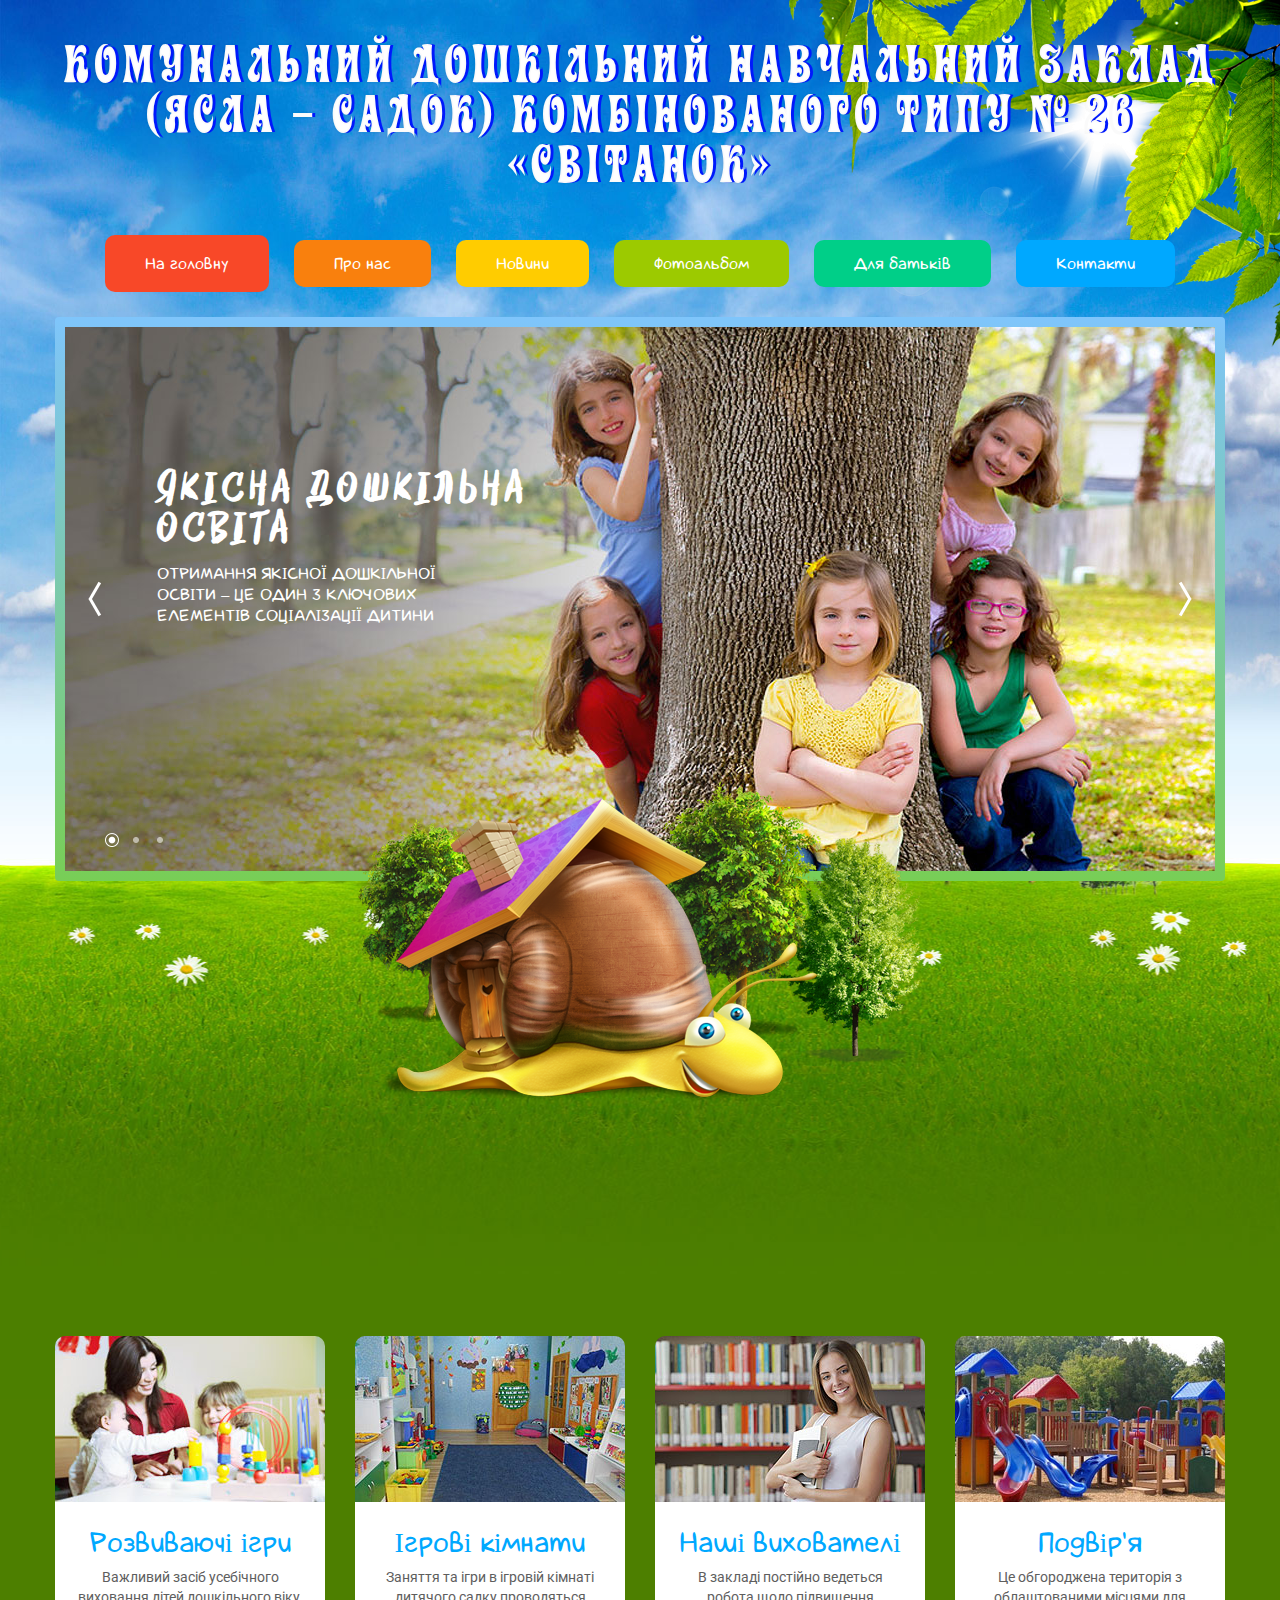
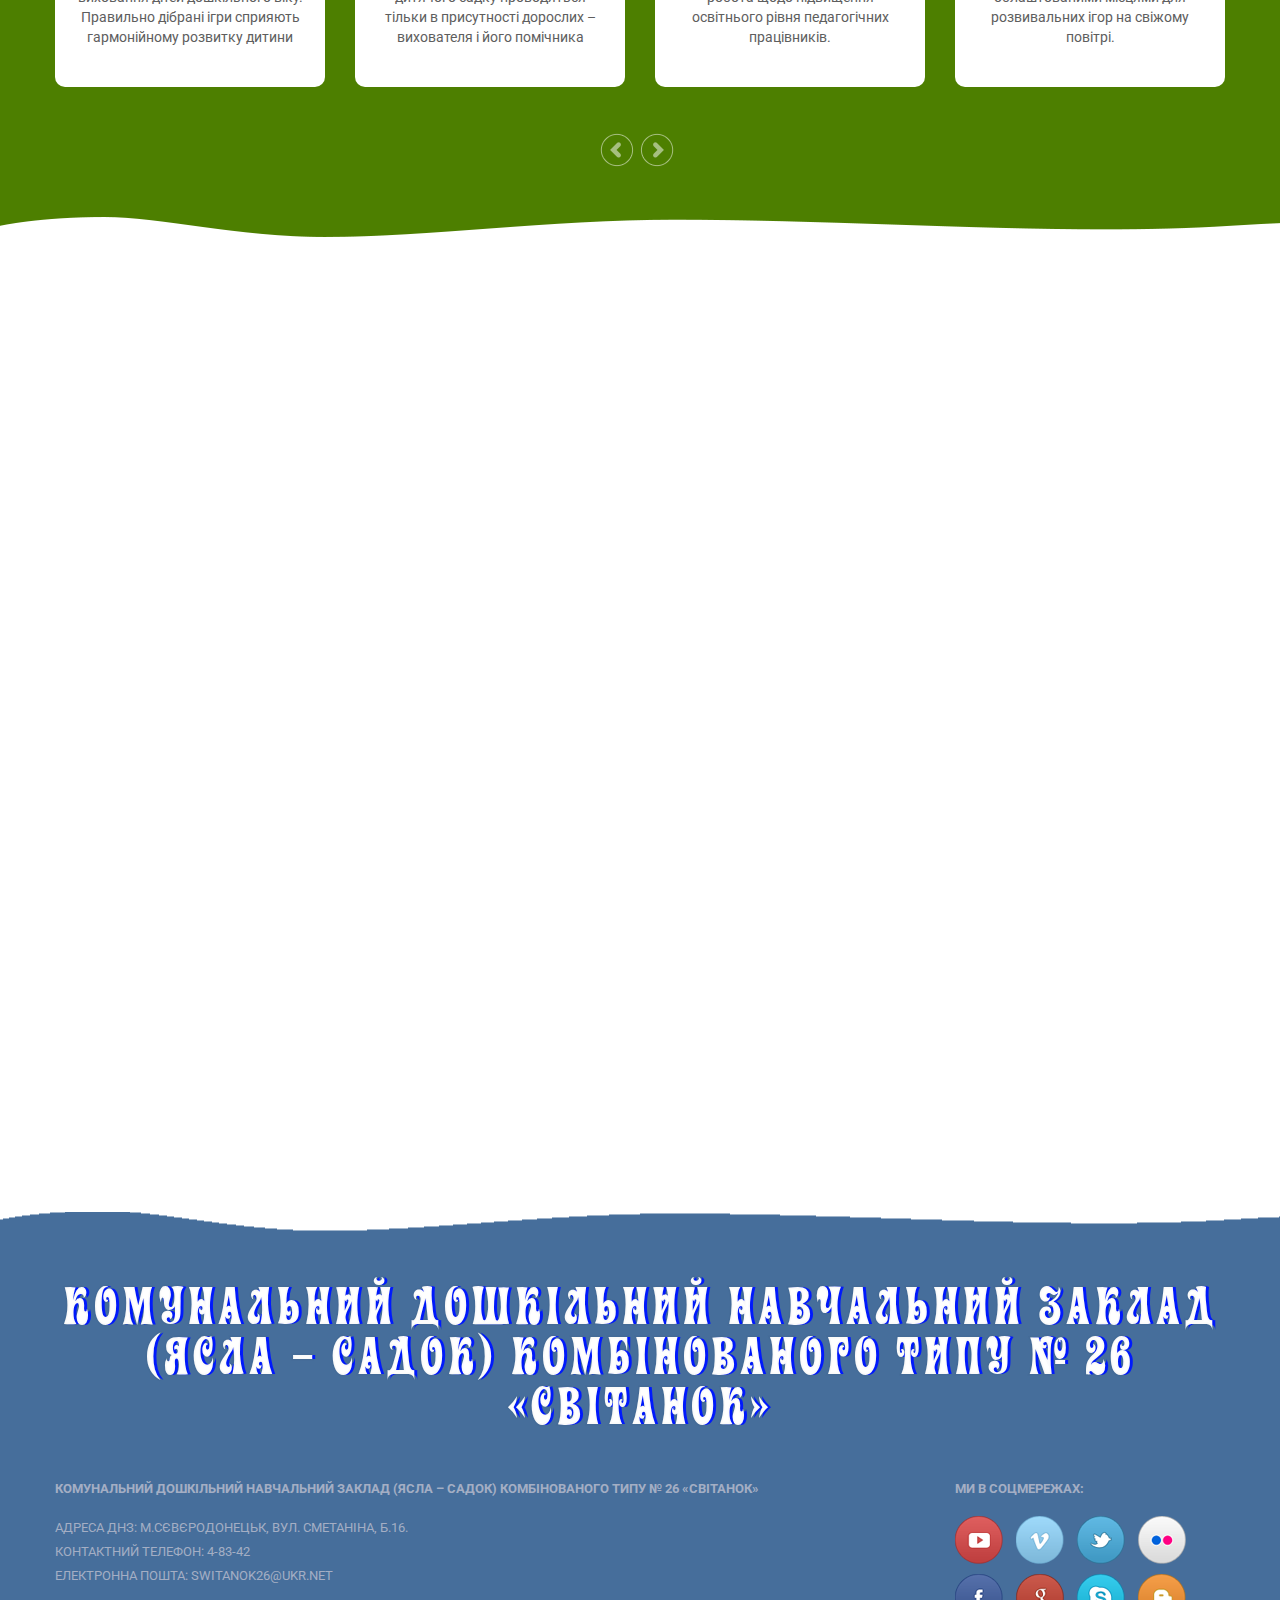
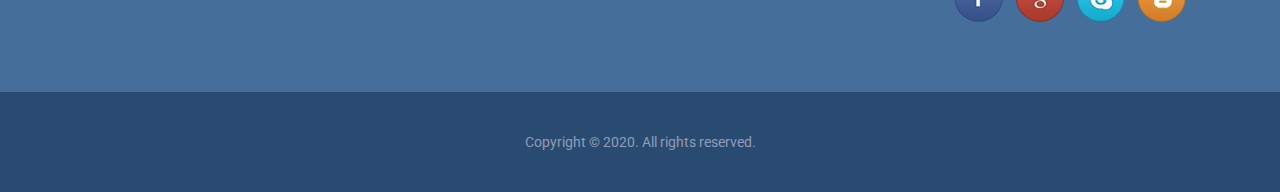
<file: index.html>
<!DOCTYPE html>
<html lang="ru">
<head>
<title>Ласкаво просимо - ДНЗ №26 місто Сєвєродонецьк</title>
<meta charset="utf-8">
<meta http-equiv="X-UA-Compatible" content="IE=edge">
<meta name="viewport" content="width=device-width, initial-scale=1.0">
<meta name="description" content="Your description">
<meta name="keywords" content="Your keywords">
<meta name="author" content="Your name">
<link rel="icon" href="images/favicon.ico" type="image/x-icon">
<link rel="shortcut icon" href="images/favicon.ico" type="image/x-icon" />

<link href="css/bootstrap.css" rel="stylesheet">
<link href="css/font-awesome.css" rel="stylesheet">
<link href="css/flexslider.css" rel="stylesheet">
<link href="css/animate.css" rel="stylesheet">
<link href="css/style.css" rel="stylesheet">

<script src="js/jquery.js"></script>
<script src="js/jquery-migrate-1.2.1.min.js"></script>
<script src="js/jquery.easing.1.3.js"></script>
<script src="js/superfish.js"></script>

<script src="js/jquery.parallax-1.1.3.resize.js"></script>

<script src="js/SmoothScroll.js"></script>

<script src="js/jquery.appear.js"></script>

<script src="js/jquery.flexslider.js"></script>

<script src="js/jquery.caroufredsel.js"></script>
<script src="js/jquery.touchSwipe.min.js"></script>

<script src="js/jquery.ui.totop.js"></script>

<script src="js/script.js"></script>

<script>
$(document).ready(function() {
  //

  //  carouFredSel team
  $('#team .carousel.main ul').carouFredSel({
    auto: {
      timeoutDuration: 8000
    },
    responsive: true,
    prev: '.team_prev',
    next: '.team_next',
    width: '100%',
    scroll: {
      // fx : "crossfade",
      items: 1,
      duration: 1000,
      easing: "easeOutExpo"
    },
    items: {
          width: '350',
      height: 'variable', //  optionally resize item-height
      visible: {
        min: 1,
        max: 4
      }
    },
    mousewheel: false,
    swipe: {
      onMouse: true,
      onTouch: true
      }
  });







  $(window).bind("resize",updateSizes_vat).bind("load",updateSizes_vat);
  function updateSizes_vat(){
    $('#team .carousel.main ul').trigger("updateSizes");

  }
  updateSizes_vat();








}); //
$(window).load(function() {
  //

  /////// flexslider
  $('#flexslider').flexslider({
    animation: "fade",
    slideshow: true,
    slideshowSpeed: 7000,
    animationDuration: 600,
    pauseOnAction: true,
    prevText: "",
    nextText: "",
    controlNav: true,
    directionNav: true
  });



}); //
</script>

<!-- HTML5 Shim and Respond.js IE8 support of HTML5 elements and media queries -->
<!-- WARNING: Respond.js doesn't work if you view the page via file:// -->
<!--[if lt IE 9]>
  <script src="https://oss.maxcdn.com/html5shiv/3.7.2/html5shiv.min.js"></script>
  <script src="https://oss.maxcdn.com/respond/1.4.2/respond.min.js"></script>
<![endif]-->
</head>
<body class="front">

<div id="main">

<div class="top_wrapper">
  <div class="top_bg">
    <img src="images/sky1.jpg" alt="" class="sky1">
    <div class="grass1"></div>
    <div class="sun1"></div>
    <div class="green1"></div>
  </div>
  <div class="top_content">
    <div class="container">
      <header>
        <div class="logo_wrapper">
          <a style="text-decoration: none;" href="index.html">
            <h1  style="font-family: 'Artemon'; color: white; padding: 0;">Комунальний дошкільний навчальний заклад (ясла – садок) комбінованого типу № 26 «Світанок»</h1>
          </a>
        </div>
      </header>
      <div class="menu_wrapper">
        <div class="navbar navbar_ navbar-default">
          <button type="button" class="navbar-toggle collapsed" data-toggle="collapse" data-target=".navbar-collapse">
            <span class="sr-only">Toggle navigation</span>
            <span class="icon-bar"></span>
            <span class="icon-bar"></span>
            <span class="icon-bar"></span>
          </button>
          <div class="navbar-collapse navbar-collapse_ collapse">
            <ul class="nav navbar-nav sf-menu clearfix">
              <li class="nav1 active"><a href="index.html">На головну</a></li>
              <li class="nav2 sub-menu sub-menu-1"><a href="#">Про нас</a>
                <ul>
                  <li><a href="index-1.html">Про заклад</a></li>
                  <li><a href="index-2.html">Наше повсякденне життя</a></li>
                  <li><a href="index-21.html">Статут ДНЗ</a></li>
                  <li><a href="index-22.html">Прозорість та відкрита інформація</a></li>
                </ul>
              </li>
              <li class="nav3"><a href="#">Новини</a></li>
              <li class="nav4"><a href="index-3.html">Фотоальбом</a></li>
              <li class="nav5"><a href="index-4.html">Для батьків</a></li>
              <li class="nav6"><a href="index-5.html">Контакти</a></li>
            </ul>
          </div>
        </div>
      </div>

      <div id="slider_wrapper">
        <div id="slider">
          <div id="flexslider">
            <ul class="slides clearfix">
              <li>
                <img src="images/slide01.jpg" alt="">
                <div class="flex-caption">
                  <div class="flex-caption_inner container">
                    <div class="txt1">Якісна дошкільна<br>освіта</div>
                    <div class="txt2">Отримання якісної дошкільної <br> освіти – це один з ключових <br> елементів соціалізації дитини</div>
                  </div>
                </div>
              </li>
              <li>
                <img src="images/slide02.jpg" alt="">
                <div class="flex-caption">
                  <div class="flex-caption_inner container">
                    <div class="txt1">Грайте та навчайтесь<br>Ігри в навчанні</div>
                    <div class="txt2">Люба весела гра в дитячому саду <br> проводиться не просто для розваг, <br> вона ставить перед собою ряд <br> розвиваючих целей і завдань.</div>
                  </div>
                </div>
              </li>
              <li>
                <img src="images/slide03.jpg" alt="">
                <div class="flex-caption">
                  <div class="flex-caption_inner container">
                    <div class="txt1">Освіта та <br> турбота</div>
                    <div class="txt2">Постійна турбота про підростаюче <br> покоління забезпечить якісну <br> і доступну дошкільну освіту</div>
                  </div>
                </div>
              </li>

            </ul>
          </div>
        </div>
      </div>

      <div class="snail1_wrapper">
        <div class="tree1 animated" data-animation="fadeIn" data-animation-delay="200"><img src="images/tree1.png" alt="" class="img-responsive"></div>
        <div class="snail1 animated" data-animation="bounceInLeft" data-animation-delay="300"><img src="images/snail1.png" alt="" class="img-responsive"></div>
      </div>

      <div class="slogan1 animated" data-animation="fadeIn" data-animation-delay="400">Ми піклуємося про вашу дитину</div>

      <div class="slogan2 animated" data-animation="fadeIn" data-animation-delay="500">Діяльність дошкільного навчального закладу направлена на реалізацію основних завдань дошкільної освіти: збереження та зміцнення фізичного і психічного здоров'я дітей; формування дитячої особистості, розвиток творчих здібностей та нахилів; забезпечення соціальної адаптації та готовності продовжувати освіту.</div>

      <div id="team_wrapper">
        <div id="team_inner">
          <div class="">
            <div id="team">
              <a class="team_prev" href="#"></a>
              <a class="team_next" href="#"></a>
              <div class="carousel-box">
                <div class="inner">
                  <div class="carousel main">
                    <ul>
                      <li>
                        <div class="team">
                          <div class="team_inner">
                            <a href="#">
                              <figure><img src="images/banner1.jpg" alt="" class="img-responsive"><em></em></figure>
                              <div class="caption">
                                <div class="txt1">Розвиваючі ігри</div>
                                <div class="txt2">Важливий засіб усебічного виховання дітей дошкільного віку. Правильно дібрані ігри сприяють гармонійному розвитку дитини</div>
                              </div>
                            </a>
                          </div>
                        </div>
                      </li>
                      <li>
                        <div class="team">
                          <div class="team_inner">
                            <a href="#">
                              <figure><img src="images/banner2.jpg" alt="" class="img-responsive"><em></em></figure>
                              <div class="caption">
                                <div class="txt1">Ігрові кімнати</div>
                                <div class="txt2">Заняття та ігри в ігровій кімнаті дитячого садку проводяться тільки в присутності дорослих – вихователя і його помічника</div>
                              </div>
                            </a>
                          </div>
                        </div>
                      </li>
                      <li>
                        <div class="team">
                          <div class="team_inner">
                            <a href="#">
                              <figure><img src="images/banner3.jpg" alt="" class="img-responsive"><em></em></figure>
                              <div class="caption">
                                <div class="txt1">Наші вихователі</div>
                                <div class="txt2">В закладі постійно ведеться робота щодо підвищення освітнього рівня педагогічних працівників. </div>
                              </div>
                            </a>
                          </div>
                        </div>
                      </li>
                      <li>
                        <div class="team">
                          <div class="team_inner">
                            <a href="#">
                              <figure><img src="images/banner4.jpg" alt="" class="img-responsive"><em></em></figure>
                              <div class="caption">
                                <div class="txt1">Подвір'я</div>
                                <div class="txt2">Це обгороджена територія з облаштованими місцями для розвивальних ігор на свіжому повітрі.</div>
                              </div>
                            </a>
                          </div>
                        </div>
                      </li>
                      <li>
                        <div class="team">
                          <div class="team_inner">
                            <a href="#">
                              <figure><img src="images/banner1.jpg" alt="" class="img-responsive"><em></em></figure>
                              <div class="caption">
                                <div class="txt1">Розвиваючі ігри</div>
                                <div class="txt2">Важливий засіб усебічного виховання дітей дошкільного віку. Правильно дібрані ігри сприяють гармонійному розвитку дитини</div>
                              </div>
                            </a>
                          </div>
                        </div>
                      </li>
                      <li>
                        <div class="team">
                          <div class="team_inner">
                            <a href="#">
                              <figure><img src="images/banner2.jpg" alt="" class="img-responsive"><em></em></figure>
                              <div class="caption">
                                <div class="txt1">Ігрові кімнати</div>
                                <div class="txt2">Заняття та ігри в ігровій кімнаті дитячого садку проводяться тільки в присутності дорослих – вихователя і його помічника</div>
                              </div>
                            </a>
                          </div>
                        </div>
                      </li>
                      <li>
                        <div class="team">
                          <div class="team_inner">
                            <a href="#">
                              <figure><img src="images/banner3.jpg" alt="" class="img-responsive"><em></em></figure>
                              <div class="caption">
                                <div class="txt1">Наші вихователі</div>
                                <div class="txt2">В закладі постійно ведеться робота щодо підвищення освітнього рівня педагогічних працівників. </div>
                              </div>
                            </a>
                          </div>
                        </div>
                      </li>
                      <li>
                        <div class="team">
                          <div class="team_inner">
                            <a href="#">
                              <figure><img src="images/banner4.jpg" alt="" class="img-responsive"><em></em></figure>
                              <div class="caption">
                                <div class="txt1">Подвір'я</div>
                                <div class="txt2">Це обгороджена територія з облаштованими місцями для розвивальних ігор на свіжому повітрі.</div>
                              </div>
                            </a>
                          </div>
                        </div>
                      </li>




                    </ul>
                  </div>
                </div>
              </div>
            </div>
          </div>
        </div>
      </div>




    </div>
  </div>
  <div class="wave1"></div>
</div>

<div class="splash_wrapper">
  <div class="container">
    <div class="row">
      <div class="col-sm-6 col-sm-push-6 animated" data-animation="fadeInRight" data-animation-delay="0">

        <div class="thumb1">
          <div class="thumbnail clearfix">
            <figure class="">
              <img src="images/home01.jpg" alt="" class="img-responsive">
            </figure>
          </div>
        </div>

      </div>
      <div class="col-sm-6 col-sm-pull-6 animated" data-animation="fadeInLeft" data-animation-delay="300">

        <h1 style="text-shadow: 0.07em 0 rgb(41, 41, 41);">Іноваційні методи виховання</h1>

        <p>
          <strong class="text-uppercase">
            У 2020 – 2021 н.р. заклад починає працювати над новою   науково-методичною проблемою «Формування інноваційної культури педагога як важливого чинника забезпечення якісної освіти».
          </strong>
        </p>

        <p>
          Під час організованої діяльності з дітьми педагоги із зацікавленням впроваджують такі інноваційні технології: асоціативні карти, Блоки Дьєнєша, мнемотехніку, методику використання схем-моделей для навчання дітей описовим розповідям, ейдетику, технологію розвитку творчої особистості Г.Альтшуллера, теорію розв’язання винахідницьких завдань.
        </p>

        <a href="#" class="btn-default btn1">Детальніще</a>





      </div>
    </div>
  </div>
</div>

<div id="parallax1" class="parallax">
  <div class="wave2"></div>
  <div class="bg1 parallax-bg"></div>
  <div class="parallax-content">
    <div class="container">
      <div class="txt1 animated" data-animation="zoomIn" data-animation-delay="0">ростіть разом з нами</div>
      <div class="txt2 animated" data-animation="zoomIn" data-animation-delay="200">приєднуйтесь до нас сьогодні</div>
    </div>
  </div>
</div>

<div class="bot1_wrapper">

  <div class="container">

    <div class="logo2_wrapper">
      <a style="text-decoration: none;" href="index.html">
        <h1  style="font-family: 'Artemon'; color: white; padding: 0;">Комунальний дошкільний навчальний заклад (ясла – садок) комбінованого типу № 26 «Світанок»</h1>
      </a>
    </div>

    <div class="row">
      <div class="col-sm-9">
        <div class="bot1_title">Комунальний дошкільний навчальний заклад (ясла – садок) комбінованого типу № 26 «Світанок»</div>
        <p>
          Адреса ДНЗ: м.Сєвєродонецьк, вул. Сметаніна, б.16.  <br>
          Контактний телефон: 4-83-42 <br>
          Електронна пошта: switanok26@ukr.net

        </p>
      </div>
      <div class="col-sm-3">
        <div class="bot1_title">Ми в соцмережах:</div>
        <div class="social_wrapper">
          <ul class="social clearfix">
            <li><a href="#"><img src="./images/social_ic1.png" alt=""></a></li>
            <li><a href="#"><img src="./images/social_ic2.png" alt=""></a></li>
            <li><a href="#"><img src="./images/social_ic3.png" alt=""></a></li>
            <li><a href="#"><img src="./images/social_ic4.png" alt=""></a></li>
            <li><a href="#"><img src="./images/social_ic5.png" alt=""></a></li>
            <li><a href="#"><img src="./images/social_ic6.png" alt=""></a></li>
            <li><a href="#"><img src="./images/social_ic7.png" alt=""></a></li>
            <li><a href="#"><img src="./images/social_ic8.png" alt=""></a></li>
          </ul>
        </div>
      </div>
    </div>
  </div>


</div>

<div class="bot2_wrapper">
  <div class="container">
    Copyright © 2020. All rights reserved.
  </div>
</div>


</div>
<script src="js/bootstrap.min.js"></script>
</body>
</html>
</file>
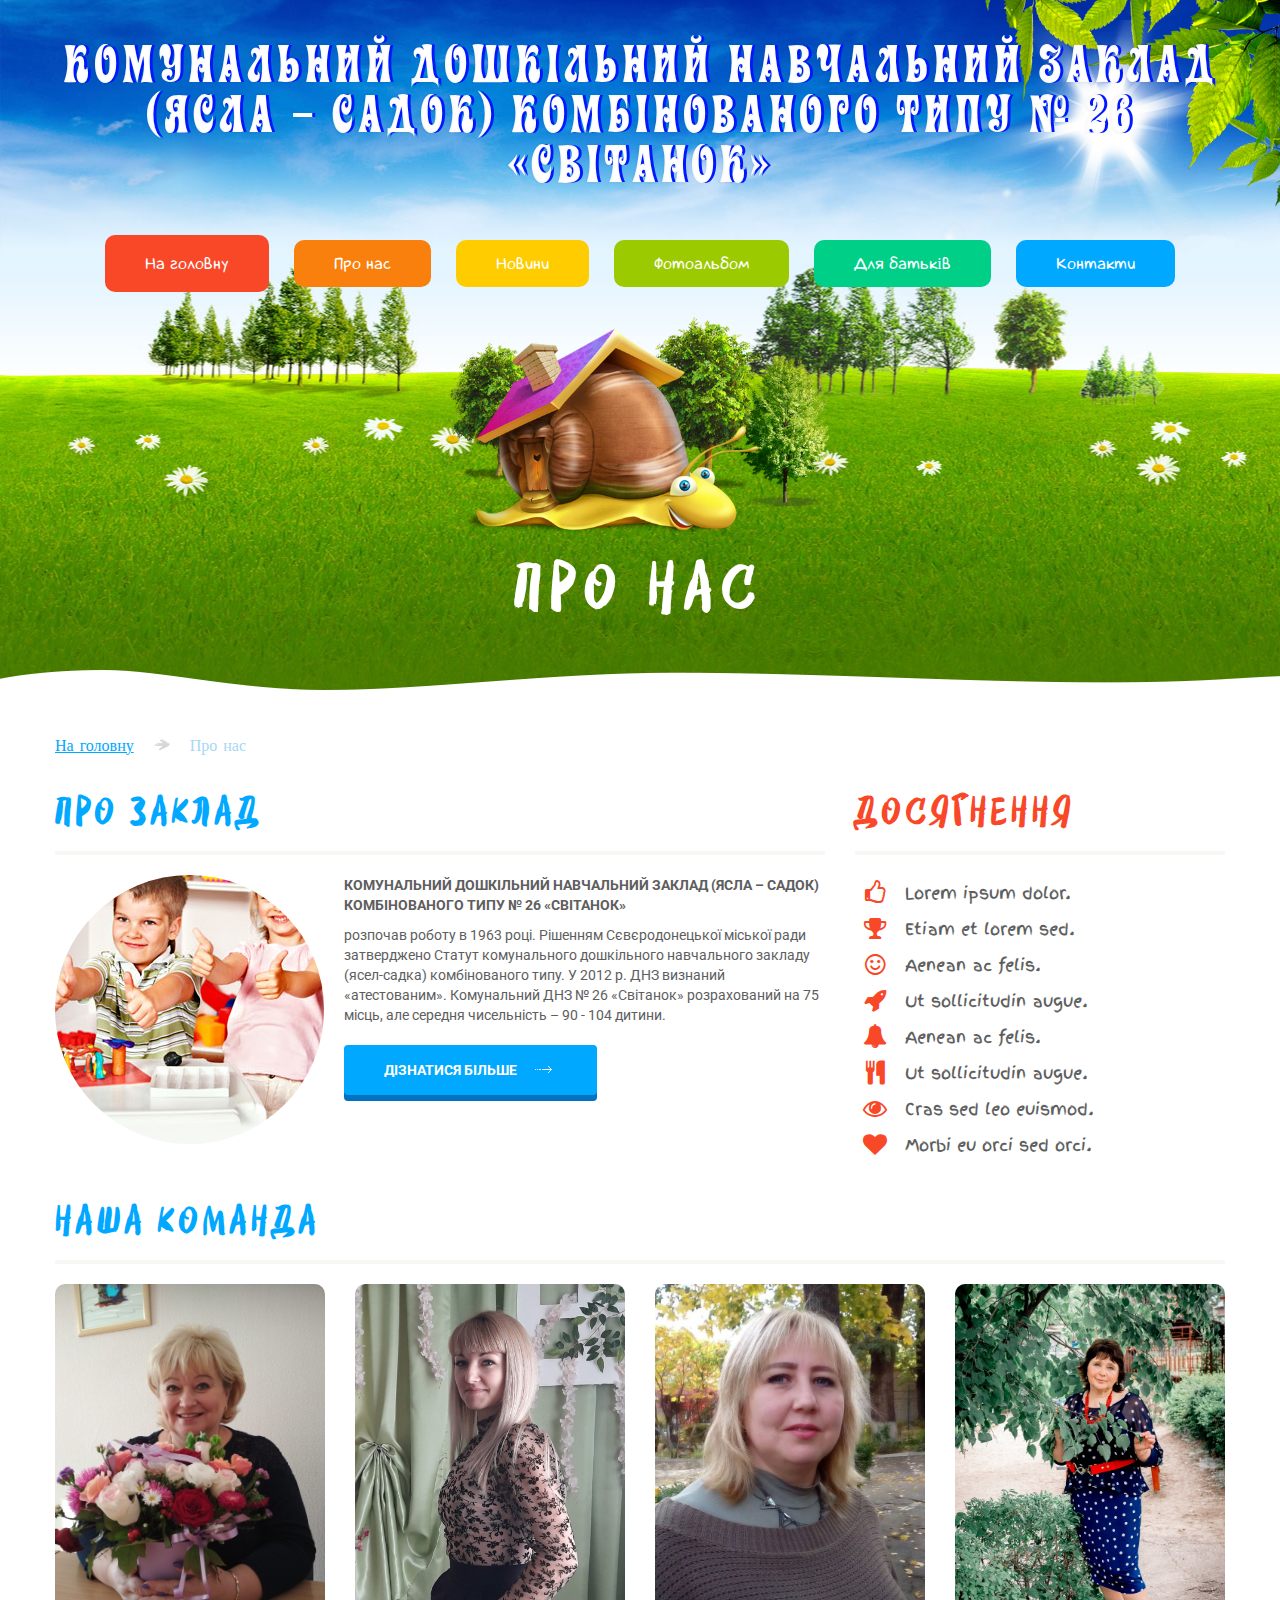
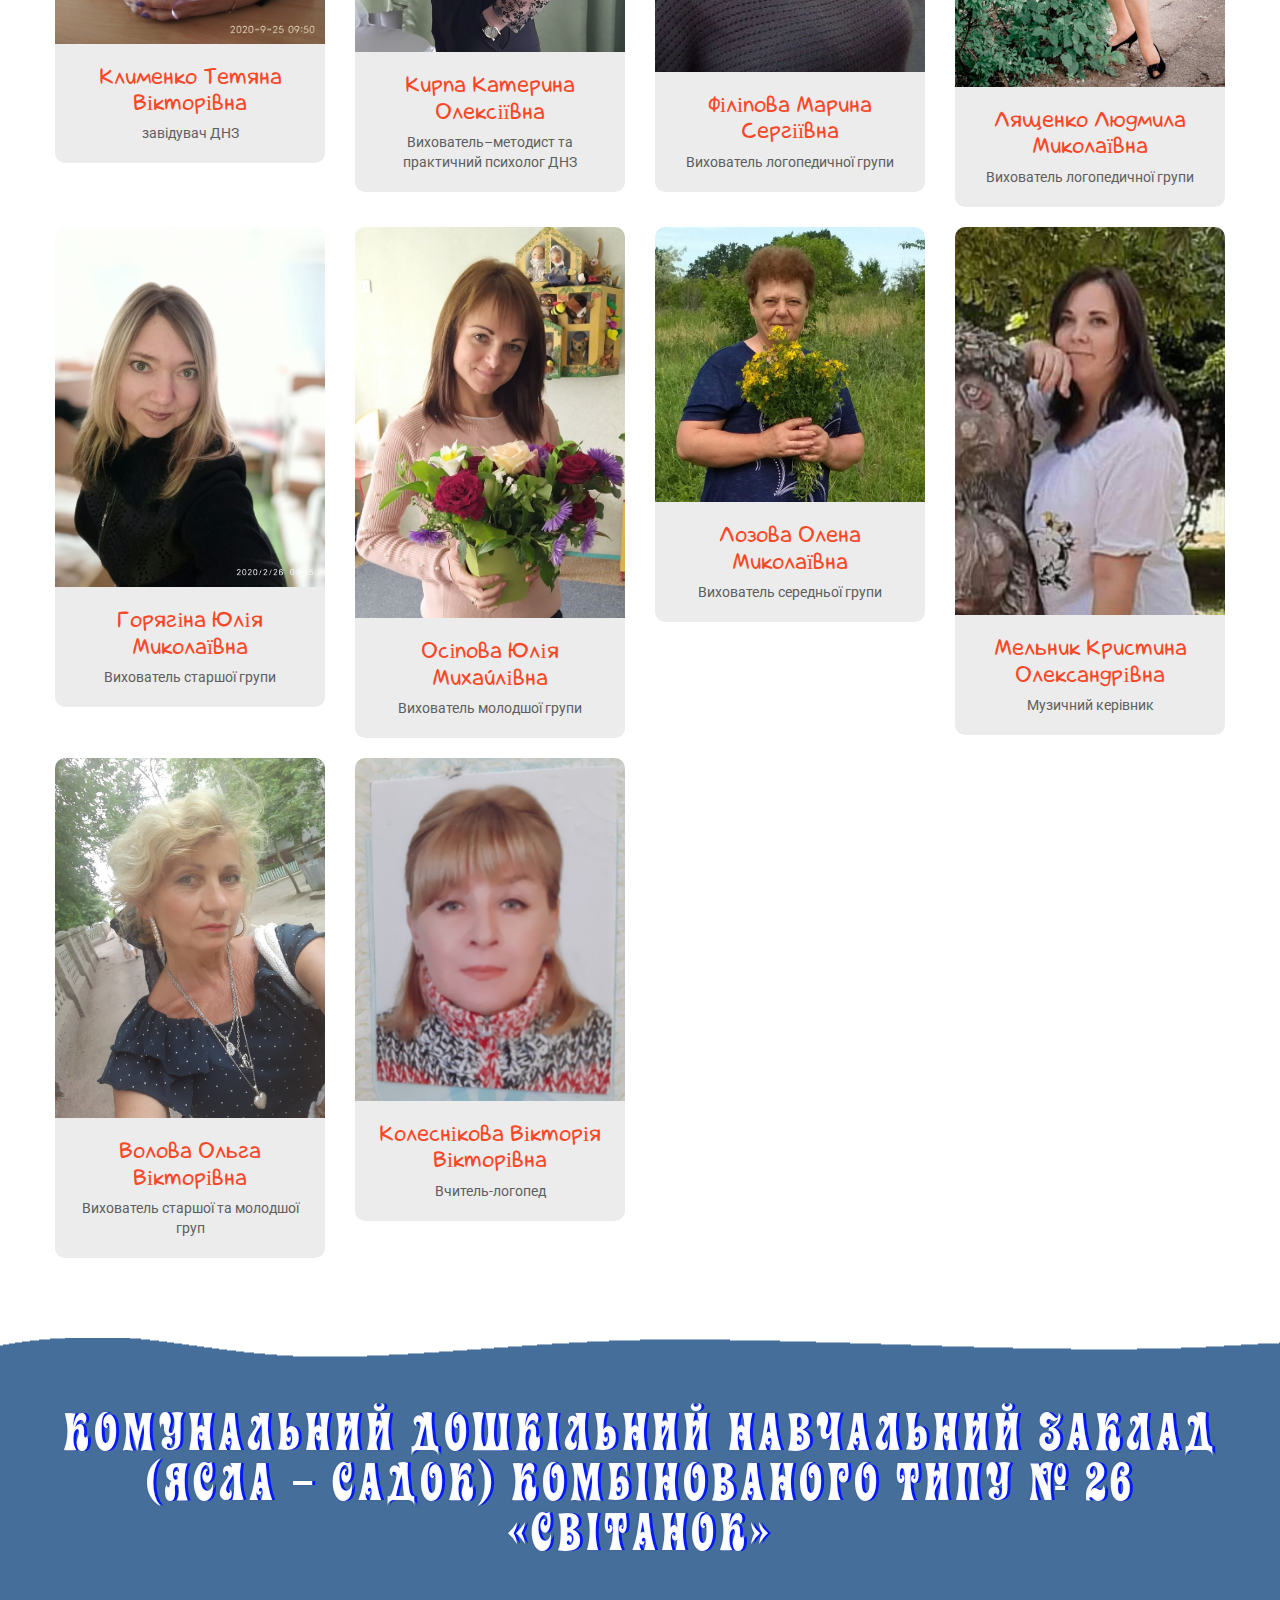
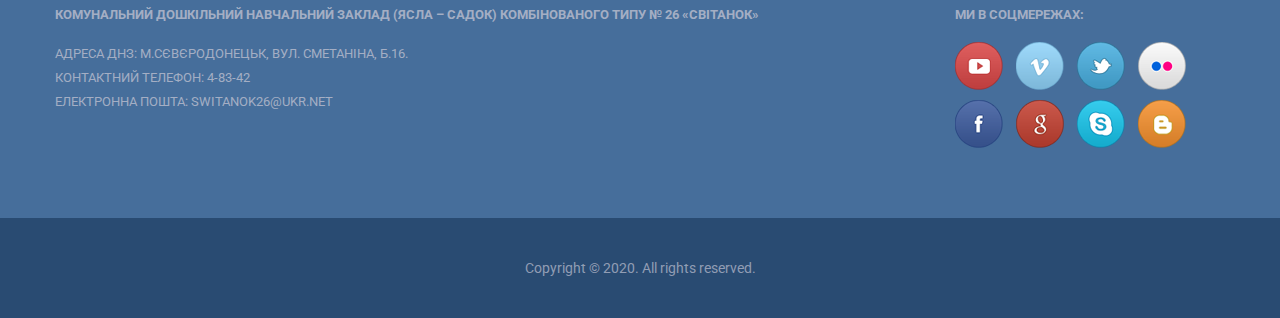
<file: index-1.html>
<!DOCTYPE html>
<html lang="en">
<head>
<title>Про нас - ДНЗ №26 місто Сєвєродонецьк</title>
<meta charset="utf-8">
<meta http-equiv="X-UA-Compatible" content="IE=edge">
<meta name="viewport" content="width=device-width, initial-scale=1.0">
<meta name="description" content="Your description">
<meta name="keywords" content="Your keywords">
<meta name="author" content="Your name">
<link rel="icon" href="images/favicon.ico" type="image/x-icon">
<link rel="shortcut icon" href="images/favicon.ico" type="image/x-icon" />

<link href="css/bootstrap.css" rel="stylesheet">
<link href="css/font-awesome.css" rel="stylesheet">
<link href="css/flexslider.css" rel="stylesheet">
<link href="css/animate.css" rel="stylesheet">
<link href="css/style.css" rel="stylesheet">

<script src="js/jquery.js"></script>
<script src="js/jquery-migrate-1.2.1.min.js"></script>
<script src="js/jquery.easing.1.3.js"></script>
<script src="js/superfish.js"></script>

<script src="js/jquery.parallax-1.1.3.resize.js"></script>

<script src="js/SmoothScroll.js"></script>

<script src="js/jquery.appear.js"></script>

<script src="js/jquery.flexslider.js"></script>

<script src="js/jquery.caroufredsel.js"></script>
<script src="js/jquery.touchSwipe.min.js"></script>

<script src="js/jquery.ui.totop.js"></script>

<script src="js/script.js"></script>

<script>
$(document).ready(function() {
  //



}); //
$(window).load(function() {
  //



}); //
</script>

<!-- HTML5 Shim and Respond.js IE8 support of HTML5 elements and media queries -->
<!-- WARNING: Respond.js doesn't work if you view the page via file:// -->
<!--[if lt IE 9]>
  <script src="https://oss.maxcdn.com/html5shiv/3.7.2/html5shiv.min.js"></script>
  <script src="https://oss.maxcdn.com/respond/1.4.2/respond.min.js"></script>
<![endif]-->
</head>
<body class="not-front">

<div id="main">

<div class="top_wrapper">
  <div class="top_bg">
    <img src="images/sky2.jpg" alt="" class="sky2">
    <div class="grass1"></div>
    <div class="sun1"></div>
    <div class="green2"></div>
  </div>
  <div class="top_content">
    <div class="container">
        <header>
          <div class="logo_wrapper">
            <a style="text-decoration: none;" href="index.html">
              <h1  style="font-family: 'Artemon'; color: white; padding: 0;">Комунальний дошкільний навчальний заклад (ясла – садок) комбінованого типу № 26 «Світанок»</h1>
            </a>
          </div>
        </header>
        <div class="menu_wrapper">
          <div class="navbar navbar_ navbar-default">
            <button type="button" class="navbar-toggle collapsed" data-toggle="collapse" data-target=".navbar-collapse">
              <span class="sr-only">Toggle navigation</span>
              <span class="icon-bar"></span>
              <span class="icon-bar"></span>
              <span class="icon-bar"></span>
            </button>
            <div class="navbar-collapse navbar-collapse_ collapse">
              <ul class="nav navbar-nav sf-menu clearfix">
                <li class="nav1 active"><a href="index.html">На головну</a></li>
                <li class="nav2 sub-menu sub-menu-1"><a href="#">Про нас</a>
                  <ul>
                    <li><a href="index-1.html">Про заклад</a></li>
                    <li><a href="index-2.html">Наше повсякденне життя</a></li>
                    <li><a href="index-21.html">Статут ДНЗ</a></li>
                    <li><a href="index-22.html">Прозорість та відкрита інформація</a></li>
                  </ul>
                </li>
                <li class="nav3"><a href="#">Новини</a></li>
                <li class="nav4"><a href="index-3.html">Фотоальбом</a></li>
                <li class="nav5"><a href="index-4.html">Для батьків</a></li>
                <li class="nav6"><a href="index-5.html">Контакти</a></li>
              </ul>
            </div>
          </div>
        </div>

      <div class="snail1_wrapper">
        <div class="tree1 animated" data-animation="fadeIn" data-animation-delay="200"><img src="images/tree1.png" alt="" class="img-responsive"></div>
        <div class="snail1 animated" data-animation="bounceInLeft" data-animation-delay="300"><img src="images/snail1.png" alt="" class="img-responsive"></div>
      </div>

      <div class="page_title">Про нас </div>


    </div>
  </div>
  <div class="wave1"></div>
</div>

<div id="content">
  <div class="breadcrumbs1_wrapper">
    <div class="container">
      <div class="breadcrumbs1"><a href="index.html">На головну</a><span></span>Про нас</div>
    </div>
  </div>

  <div class="container">
    <div class="row">
      <div class="col-sm-8">

        <h2>Про заклад</h2>

        <div class="thumb2">
          <div class="thumbnail clearfix">
            <figure class="img-circle">
              <img src="images/about01.jpg" alt="" class="img-responsive">
            </figure>
            <div class="caption">
              <p>
                <strong class="text-uppercase">
                  Комунальний дошкільний навчальний заклад (ясла – садок) комбінованого типу № 26 «Світанок»
                </strong>
              </p>
              <p>
                розпочав роботу в 1963 році. Рішенням Сєвєродонецької міської ради затверджено Статут комунального дошкільного навчального закладу (ясел-садка) комбінованого типу. У 2012 р. ДНЗ визнаний «атестованим».
                Комунальний ДНЗ № 26 «Світанок» розрахований на 75 місць, але середня чисельність – 90 - 104 дитини. 
              </p>
              <a href="#" class="btn-default btn1">Дізнатися більше</a>
            </div>
          </div>
        </div>



      </div>
      <div class="col-sm-4">

        <h2 class="c">Досягнення</h2>

        <ul class="ul1">
          <li class="clearfix"><i class="fa fa-thumbs-o-up"></i><span>Lorem ipsum dolor.</span></li>
          <li class="clearfix"><i class="fa fa-trophy"></i><span>Etiam et lorem sed.</span></li>
          <li class="clearfix"><i class="fa fa-smile-o"></i><span>Aenean ac felis.</span></li>
          <li class="clearfix"><i class="fa fa-rocket"></i><span>Ut sollicitudin augue.</span></li>
          <li class="clearfix"><i class="fa fa-bell"></i><span>Aenean ac felis.</span></li>
          <li class="clearfix"><i class="fa fa-cutlery"></i><span>Ut sollicitudin augue.</span></li>
          <li class="clearfix"><i class="fa fa-eye"></i><span>Cras sed leo euismod.</span></li>
          <li class="clearfix"><i class="fa fa-heart"></i><span>Morbi eu orci sed orci.</span></li>
        </ul>





      </div>
    </div>

    <h2>Наша команда</h2>

    <div class="row">
      <div class="col-sm-3">
        <div class="thumb3">
          <div class="thumbnail clearfix">
            <a href="#">
              <figure class="">
                <img src="images/about02.jpg" alt="" class="img-responsive">
              </figure>
              <div class="caption">
                <div class="txt1">Клименко Тетяна Вікторівна</div>
                <div class="txt2">завідувач ДНЗ</div>
              </div>
            </a>
          </div>
        </div>
      </div>
      <div class="col-sm-3">
        <div class="thumb3">
          <div class="thumbnail clearfix">
            <a href="#">
              <figure class="">
                <img src="images/about03.jpg" alt="" class="img-responsive">
              </figure>
              <div class="caption">
                <div class="txt1">Кирпа Катерина Олексіївна</div>
                <div class="txt2">Вихователь–методист та практичний психолог ДНЗ</div>
              </div>
            </a>
          </div>
        </div>
      </div>
      <div class="col-sm-3">
        <div class="thumb3">
          <div class="thumbnail clearfix">
            <a href="#">
              <figure class="">
                <img src="images/about04.jpg" alt="" class="img-responsive">
              </figure>
              <div class="caption">
                <div class="txt1">Філіпова Марина Сергіївна</div>
                <div class="txt2">Вихователь логопедичної групи</div>
              </div>
            </a>
          </div>
        </div>
      </div>
      <div class="col-sm-3">
        <div class="thumb3">
          <div class="thumbnail clearfix">
            <a href="#">
              <figure class="">
                <img src="images/about05.jpg" alt="" class="img-responsive">
              </figure>
              <div class="caption">
                <div class="txt1">Лященко Людмила Миколаївна</div>
                <div class="txt2">Вихователь логопедичної групи</div>
              </div>
            </a>
          </div>
        </div>
      </div>
    </div>

    <div class="row">
      <div class="col-sm-3">
        <div class="thumb3">
          <div class="thumbnail clearfix">
            <a href="#">
              <figure class="">
                <img src="images/about06.jpg" alt="" class="img-responsive">
              </figure>
              <div class="caption">
                <div class="txt1">Горягіна Юлія Миколаївна</div>
                <div class="txt2">Вихователь старшої групи</div>
              </div>
            </a>
          </div>
        </div>
      </div>
      <div class="col-sm-3">
        <div class="thumb3">
          <div class="thumbnail clearfix">
            <a href="#">
              <figure class="">
                <img src="images/about07.jpg" alt="" class="img-responsive">
              </figure>
              <div class="caption">
                <div class="txt1">Осіпова Юлія Михайлівна</div>
                <div class="txt2">Вихователь молодшої групи</div>
              </div>
            </a>
          </div>
        </div>
      </div>
      <div class="col-sm-3">
        <div class="thumb3">
          <div class="thumbnail clearfix">
            <a href="#">
              <figure class="">
                <img src="images/about08.jpg" alt="" class="img-responsive">
              </figure>
              <div class="caption">
                <div class="txt1">Лозова Олена Миколаївна</div>
                <div class="txt2">Вихователь середньої групи</div>
              </div>
            </a>
          </div>
        </div>
      </div>
      <div class="col-sm-3">
        <div class="thumb3">
          <div class="thumbnail clearfix">
            <a href="#">
              <figure class="">
                <img src="images/about09.jpg" alt="" class="img-responsive">
              </figure>
              <div class="caption">
                <div class="txt1">Мельник Кристина Олександрівна</div>
                <div class="txt2">Музичний керівник</div>
              </div>
            </a>
          </div>
        </div>
      </div>
    </div>
    <div class="row">
      <div class="col-sm-3">
        <div class="thumb3">
          <div class="thumbnail clearfix">
            <a href="#">
              <figure class="">
                <img src="images/about10.jpg" alt="" class="img-responsive">
              </figure>
              <div class="caption">
                <div class="txt1">Волова Ольга Вікторівна</div>
                <div class="txt2">Вихователь старшої та молодшої груп</div>
              </div>
            </a>
          </div>
        </div>
      </div>
      <div class="col-sm-3">
        <div class="thumb3">
          <div class="thumbnail clearfix">
            <a href="#">
              <figure class="">
                <img src="images/about11.jpg" alt="" class="img-responsive">
              </figure>
              <div class="caption">
                <div class="txt1">Колеснікова Вікторія Вікторівна</div>
                <div class="txt2">Вчитель-логопед</div>
              </div>
            </a>
          </div>
        </div>
      </div>
    </div>





  </div>
  <div class="wave2"></div>
</div>



<div class="bot1_wrapper">

  <div class="container">

    <div class="logo2_wrapper">
      <a style="text-decoration: none;" href="index.html">
        <h1  style="font-family: 'Artemon'; color: white; padding: 0;">Комунальний дошкільний навчальний заклад (ясла – садок) комбінованого типу № 26 «Світанок»</h1>
      </a>
    </div>

    <div class="row">
      <div class="col-sm-9">
        <div class="bot1_title">Комунальний дошкільний навчальний заклад (ясла – садок) комбінованого типу № 26 «Світанок»</div>
        <p>
          Адреса ДНЗ: м.Сєвєродонецьк, вул. Сметаніна, б.16.  <br>
          Контактний телефон: 4-83-42 <br>
          Електронна пошта: switanok26@ukr.net

        </p>
      </div>
      <div class="col-sm-3">
        <div class="bot1_title">Ми в соцмережах:</div>
        <div class="social_wrapper">
          <ul class="social clearfix">
            <li><a href="#"><img src="./images/social_ic1.png" alt=""></a></li>
            <li><a href="#"><img src="./images/social_ic2.png" alt=""></a></li>
            <li><a href="#"><img src="./images/social_ic3.png" alt=""></a></li>
            <li><a href="#"><img src="./images/social_ic4.png" alt=""></a></li>
            <li><a href="#"><img src="./images/social_ic5.png" alt=""></a></li>
            <li><a href="#"><img src="./images/social_ic6.png" alt=""></a></li>
            <li><a href="#"><img src="./images/social_ic7.png" alt=""></a></li>
            <li><a href="#"><img src="./images/social_ic8.png" alt=""></a></li>
          </ul>
        </div>
      </div>
    </div>
  </div>


</div>

<div class="bot2_wrapper">
  <div class="container">
    Copyright © 2020. All rights reserved.
  </div>
</div>


</div>
<script src="js/bootstrap.min.js"></script>
</body>
</html>
</file>
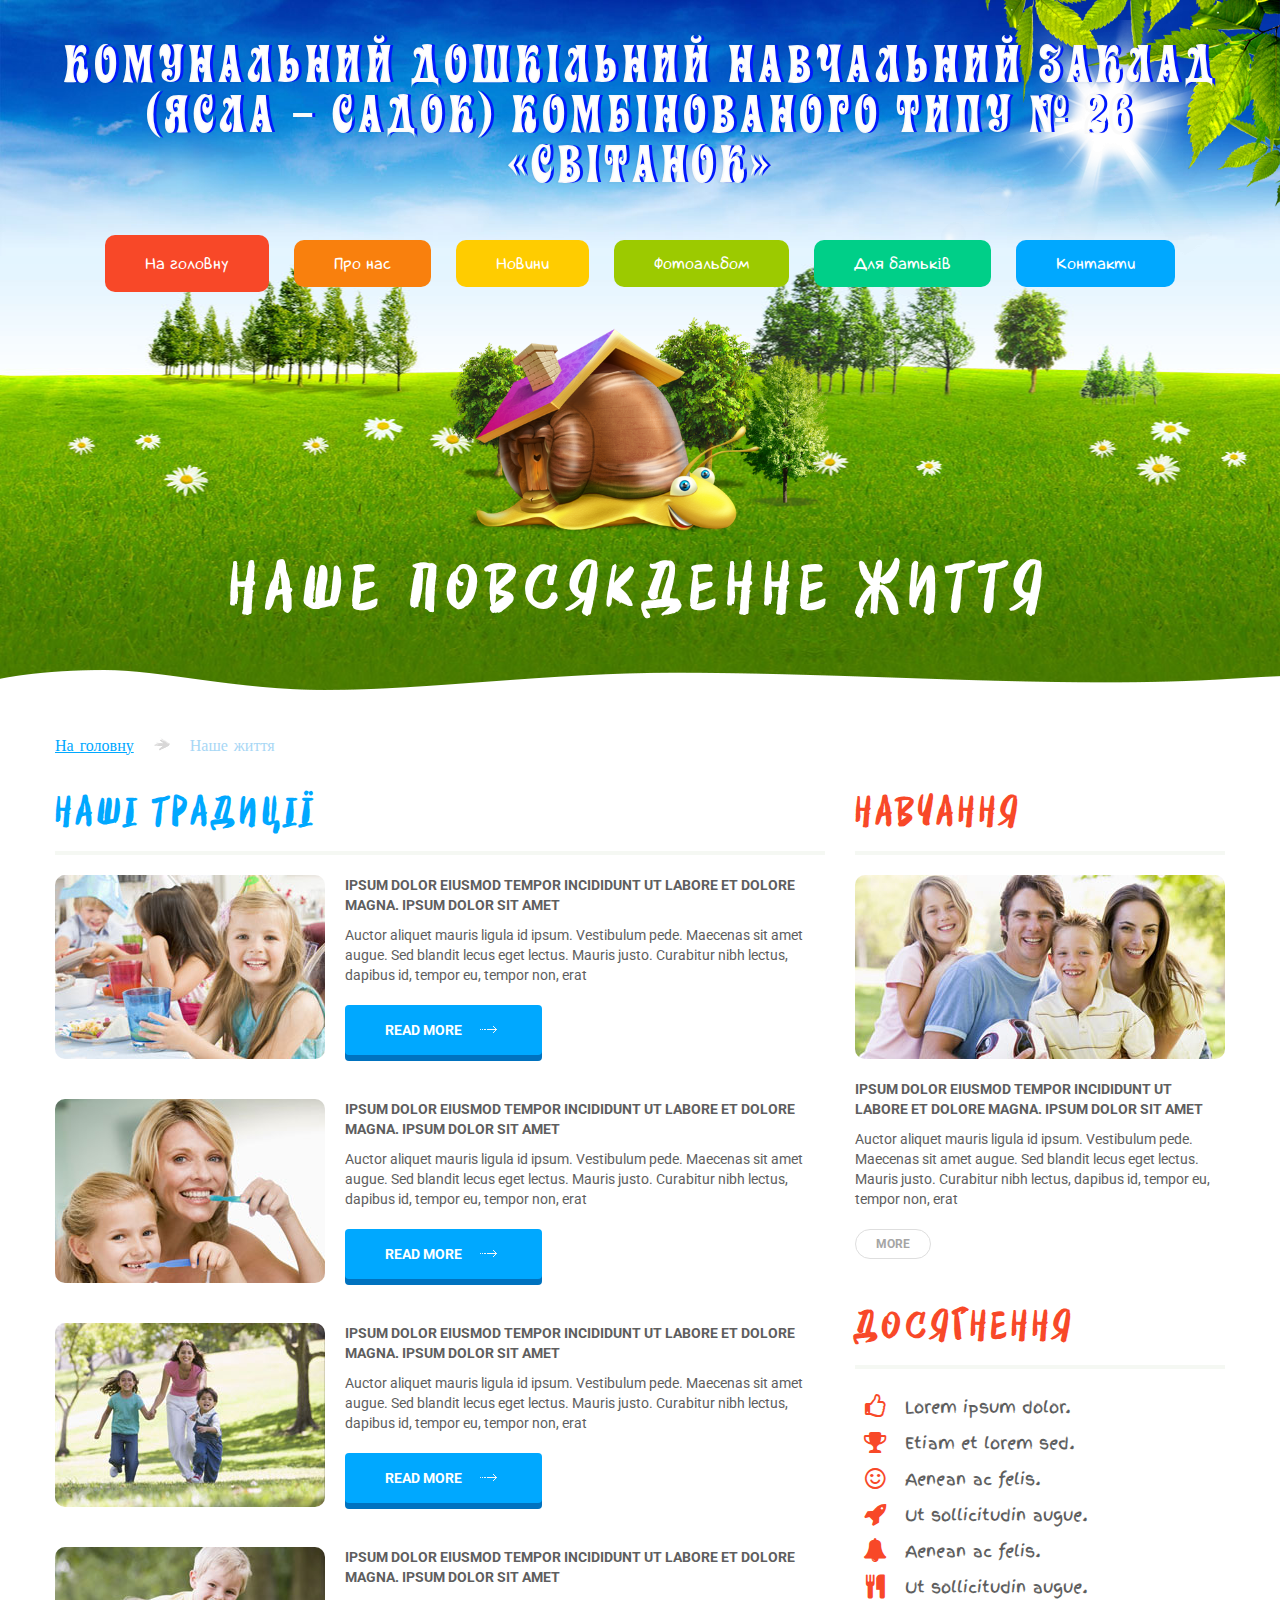
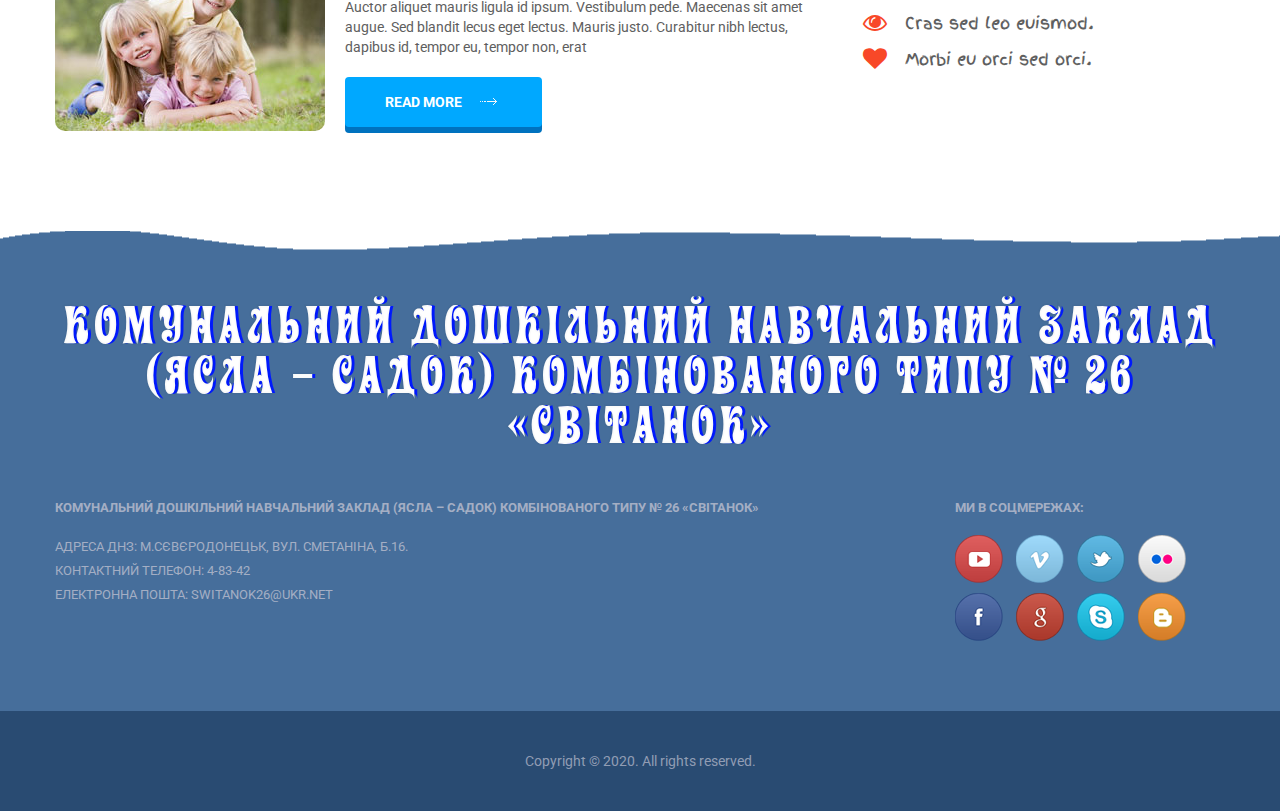
<file: index-2.html>
<!DOCTYPE html>
<html lang="en">
<head>
<title>Повсякденне життя - ДНЗ №26 місто Сєвєродонецьк</title>
<meta charset="utf-8">
<meta http-equiv="X-UA-Compatible" content="IE=edge">
<meta name="viewport" content="width=device-width, initial-scale=1.0">
<meta name="description" content="Your description">
<meta name="keywords" content="Your keywords">
<meta name="author" content="Your name">
<link rel="icon" href="images/favicon.ico" type="image/x-icon">
<link rel="shortcut icon" href="images/favicon.ico" type="image/x-icon" />

<link href="css/bootstrap.css" rel="stylesheet">
<link href="css/font-awesome.css" rel="stylesheet">
<link href="css/flexslider.css" rel="stylesheet">
<link href="css/animate.css" rel="stylesheet">
<link href="css/style.css" rel="stylesheet">

<script src="js/jquery.js"></script>
<script src="js/jquery-migrate-1.2.1.min.js"></script>
<script src="js/jquery.easing.1.3.js"></script>
<script src="js/superfish.js"></script>

<script src="js/jquery.parallax-1.1.3.resize.js"></script>

<script src="js/SmoothScroll.js"></script>

<script src="js/jquery.appear.js"></script>

<script src="js/jquery.flexslider.js"></script>

<script src="js/jquery.caroufredsel.js"></script>
<script src="js/jquery.touchSwipe.min.js"></script>

<script src="js/jquery.ui.totop.js"></script>

<script src="js/script.js"></script>

<script>
$(document).ready(function() {
  //



}); //
$(window).load(function() {
  //



}); //
</script>

<!-- HTML5 Shim and Respond.js IE8 support of HTML5 elements and media queries -->
<!-- WARNING: Respond.js doesn't work if you view the page via file:// -->
<!--[if lt IE 9]>
  <script src="https://oss.maxcdn.com/html5shiv/3.7.2/html5shiv.min.js"></script>
  <script src="https://oss.maxcdn.com/respond/1.4.2/respond.min.js"></script>
<![endif]-->
</head>
<body class="not-front">

<div id="main">

<div class="top_wrapper">
  <div class="top_bg">
    <img src="images/sky2.jpg" alt="" class="sky2">
    <div class="grass1"></div>
    <div class="sun1"></div>
    <div class="green2"></div>
  </div>
  <div class="top_content">
    <div class="container">
      <header>
        <div class="logo_wrapper">
          <a style="text-decoration: none;" href="index.html">
            <h1  style="font-family: 'Artemon'; color: white; padding: 0;">Комунальний дошкільний навчальний заклад (ясла – садок) комбінованого типу № 26 «Світанок»</h1>
          </a>
        </div>
      </header>
      <div class="menu_wrapper">
        <div class="navbar navbar_ navbar-default">
          <button type="button" class="navbar-toggle collapsed" data-toggle="collapse" data-target=".navbar-collapse">
            <span class="sr-only">Toggle navigation</span>
            <span class="icon-bar"></span>
            <span class="icon-bar"></span>
            <span class="icon-bar"></span>
          </button>
          <div class="navbar-collapse navbar-collapse_ collapse">
            <ul class="nav navbar-nav sf-menu clearfix">
              <li class="nav1 active"><a href="index.html">На головну</a></li>
              <li class="nav2 sub-menu sub-menu-1"><a href="#">Про нас</a>
                <ul>
                  <li><a href="index-1.html">Про заклад</a></li>
                  <li><a href="index-2.html">Наше повсякденне життя</a></li>
                  <li><a href="index-21.html">Статут ДНЗ</a></li>
                  <li><a href="index-22.html">Прозорість та відкрита інформація</a></li>
                </ul>
              </li>
              <li class="nav3"><a href="#">Новини</a></li>
              <li class="nav4"><a href="index-3.html">Фотоальбом</a></li>
              <li class="nav5"><a href="index-4.html">Для батьків</a></li>
              <li class="nav6"><a href="index-5.html">Контакти</a></li>
            </ul>
          </div>
        </div>
      </div>

      <div class="snail1_wrapper">
        <div class="tree1 animated" data-animation="fadeIn" data-animation-delay="200"><img src="images/tree1.png" alt="" class="img-responsive"></div>
        <div class="snail1 animated" data-animation="bounceInLeft" data-animation-delay="300"><img src="images/snail1.png" alt="" class="img-responsive"></div>
      </div>

      <div class="page_title">Наше повсякденне життя</div>


    </div>
  </div>
  <div class="wave1"></div>
</div>

<div id="content">
  <div class="breadcrumbs1_wrapper">
    <div class="container">
      <div class="breadcrumbs1"><a href="index.html">На головну</a><span></span>Наше життя</div>
    </div>
  </div>

  <div class="container">
    <div class="row">
      <div class="col-sm-8">

        <h2>Наші традиції</h2>

        <div class="thumb2">
          <div class="thumbnail clearfix">
            <figure class="img-polaroid">
              <img src="images/services01.jpg" alt="" class="img-responsive">
            </figure>
            <div class="caption">
              <p>
                <strong class="text-uppercase">
                  Ipsum dolor eiusmod tempor incididunt ut labore et dolore magna. Ipsum dolor sit amet
                </strong>
              </p>
              <p>
                Auctor aliquet mauris ligula id ipsum. Vestibulum pede. Maecenas sit amet augue. Sed blandit lecus eget lectus. Mauris justo. Curabitur nibh lectus, dapibus id, tempor eu, tempor non, erat
              </p>
              <a href="#" class="btn-default btn1">read more</a>
            </div>
          </div>
        </div>

        <div class="thumb2">
          <div class="thumbnail clearfix">
            <figure class="img-polaroid">
              <img src="images/services02.jpg" alt="" class="img-responsive">
            </figure>
            <div class="caption">
              <p>
                <strong class="text-uppercase">
                  Ipsum dolor eiusmod tempor incididunt ut labore et dolore magna. Ipsum dolor sit amet
                </strong>
              </p>
              <p>
                Auctor aliquet mauris ligula id ipsum. Vestibulum pede. Maecenas sit amet augue. Sed blandit lecus eget lectus. Mauris justo. Curabitur nibh lectus, dapibus id, tempor eu, tempor non, erat
              </p>
              <a href="#" class="btn-default btn1">read more</a>
            </div>
          </div>
        </div>

        <div class="thumb2">
          <div class="thumbnail clearfix">
            <figure class="img-polaroid">
              <img src="images/services03.jpg" alt="" class="img-responsive">
            </figure>
            <div class="caption">
              <p>
                <strong class="text-uppercase">
                  Ipsum dolor eiusmod tempor incididunt ut labore et dolore magna. Ipsum dolor sit amet
                </strong>
              </p>
              <p>
                Auctor aliquet mauris ligula id ipsum. Vestibulum pede. Maecenas sit amet augue. Sed blandit lecus eget lectus. Mauris justo. Curabitur nibh lectus, dapibus id, tempor eu, tempor non, erat
              </p>
              <a href="#" class="btn-default btn1">read more</a>
            </div>
          </div>
        </div>

        <div class="thumb2">
          <div class="thumbnail clearfix">
            <figure class="img-polaroid">
              <img src="images/services04.jpg" alt="" class="img-responsive">
            </figure>
            <div class="caption">
              <p>
                <strong class="text-uppercase">
                  Ipsum dolor eiusmod tempor incididunt ut labore et dolore magna. Ipsum dolor sit amet
                </strong>
              </p>
              <p>
                Auctor aliquet mauris ligula id ipsum. Vestibulum pede. Maecenas sit amet augue. Sed blandit lecus eget lectus. Mauris justo. Curabitur nibh lectus, dapibus id, tempor eu, tempor non, erat
              </p>
              <a href="#" class="btn-default btn1">read more</a>
            </div>
          </div>
        </div>



      </div>
      <div class="col-sm-4">

        <h2 class="c">Навчання</h2>

        <div class="thumb4">
          <div class="thumbnail clearfix">
            <figure class="img-polaroid">
              <img src="images/services05.jpg" alt="" class="img-responsive">
            </figure>
            <div class="caption">
              <p>
                <strong class="text-uppercase">
                  Ipsum dolor eiusmod tempor incididunt ut labore et dolore magna. Ipsum dolor sit amet
                </strong>
              </p>
              <p>
                Auctor aliquet mauris ligula id ipsum. Vestibulum pede. Maecenas sit amet augue. Sed blandit lecus eget lectus. Mauris justo. Curabitur nibh lectus, dapibus id, tempor eu, tempor non, erat
              </p>
              <a href="#" class="btn-default btn2">more</a>
            </div>
          </div>
        </div>

        <h2 class="c">Досягнення</h2>

        <ul class="ul1">
          <li class="clearfix"><i class="fa fa-thumbs-o-up"></i><span>Lorem ipsum dolor.</span></li>
          <li class="clearfix"><i class="fa fa-trophy"></i><span>Etiam et lorem sed.</span></li>
          <li class="clearfix"><i class="fa fa-smile-o"></i><span>Aenean ac felis.</span></li>
          <li class="clearfix"><i class="fa fa-rocket"></i><span>Ut sollicitudin augue.</span></li>
          <li class="clearfix"><i class="fa fa-bell"></i><span>Aenean ac felis.</span></li>
          <li class="clearfix"><i class="fa fa-cutlery"></i><span>Ut sollicitudin augue.</span></li>
          <li class="clearfix"><i class="fa fa-eye"></i><span>Cras sed leo euismod.</span></li>
          <li class="clearfix"><i class="fa fa-heart"></i><span>Morbi eu orci sed orci.</span></li>
        </ul>





      </div>
    </div>




  </div>
  <div class="wave2"></div>
</div>



<div class="bot1_wrapper">

  <div class="container">

    <div class="logo2_wrapper">
      <a style="text-decoration: none;" href="index.html">
        <h1  style="font-family: 'Artemon'; color: white; padding: 0;">Комунальний дошкільний навчальний заклад (ясла – садок) комбінованого типу № 26 «Світанок»</h1>
      </a>
    </div>

    <div class="row">
      <div class="col-sm-9">
        <div class="bot1_title">Комунальний дошкільний навчальний заклад (ясла – садок) комбінованого типу № 26 «Світанок»</div>
        <p>
          Адреса ДНЗ: м.Сєвєродонецьк, вул. Сметаніна, б.16.  <br>
          Контактний телефон: 4-83-42 <br>
          Електронна пошта: switanok26@ukr.net

        </p>
      </div>
      <div class="col-sm-3">
        <div class="bot1_title">Ми в соцмережах:</div>
        <div class="social_wrapper">
          <ul class="social clearfix">
            <li><a href="#"><img src="./images/social_ic1.png" alt=""></a></li>
            <li><a href="#"><img src="./images/social_ic2.png" alt=""></a></li>
            <li><a href="#"><img src="./images/social_ic3.png" alt=""></a></li>
            <li><a href="#"><img src="./images/social_ic4.png" alt=""></a></li>
            <li><a href="#"><img src="./images/social_ic5.png" alt=""></a></li>
            <li><a href="#"><img src="./images/social_ic6.png" alt=""></a></li>
            <li><a href="#"><img src="./images/social_ic7.png" alt=""></a></li>
            <li><a href="#"><img src="./images/social_ic8.png" alt=""></a></li>
          </ul>
        </div>
      </div>
    </div>
  </div>


</div>

<div class="bot2_wrapper">
  <div class="container">
    Copyright © 2020. All rights reserved.
  </div>
</div>


</div>
<script src="js/bootstrap.min.js"></script>
</body>
</html>
</file>
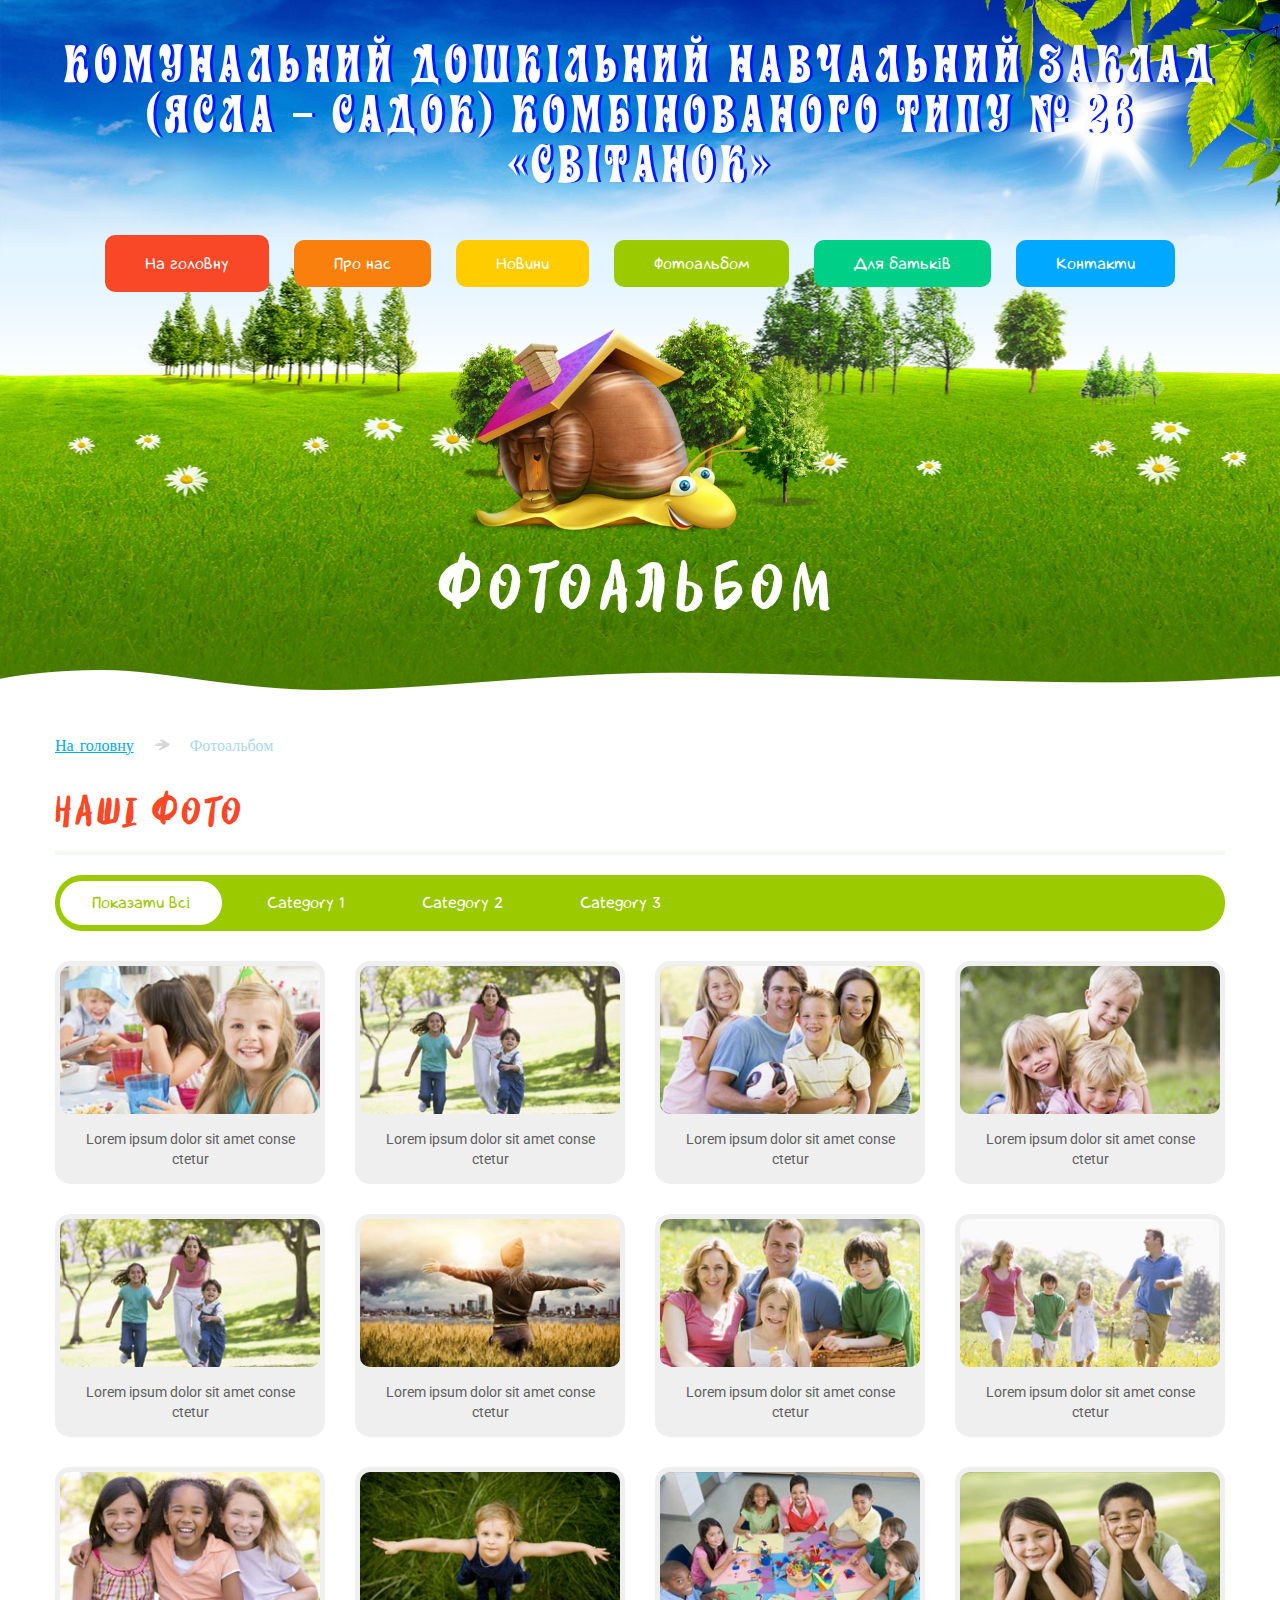
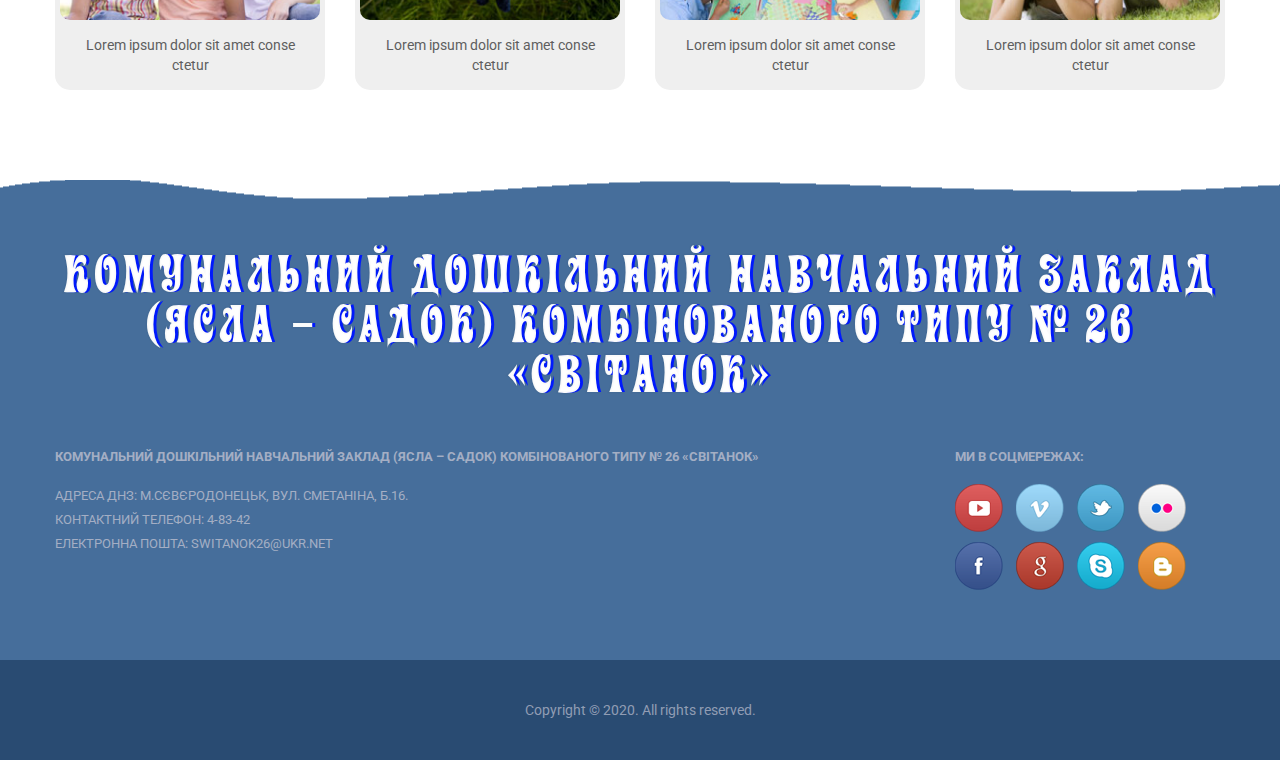
<file: index-3.html>
<!DOCTYPE html>
<html lang="en">
<head>
<title>Фотоальбом - ДНЗ №26 місто Сєвєродонецьк</title>
<meta charset="utf-8">
<meta http-equiv="X-UA-Compatible" content="IE=edge">
<meta name="viewport" content="width=device-width, initial-scale=1.0">
<meta name="description" content="Your description">
<meta name="keywords" content="Your keywords">
<meta name="author" content="Your name">
<link rel="icon" href="images/favicon.ico" type="image/x-icon">
<link rel="shortcut icon" href="images/favicon.ico" type="image/x-icon" />

<link href="css/bootstrap.css" rel="stylesheet">
<link href="css/font-awesome.css" rel="stylesheet">
<link href="css/touchTouch.css" rel="stylesheet">
<link href="css/isotope.css" rel="stylesheet">
<link href="css/flexslider.css" rel="stylesheet">
<link href="css/animate.css" rel="stylesheet">
<link href="css/style.css" rel="stylesheet">

<script src="js/jquery.js"></script>
<script src="js/jquery-migrate-1.2.1.min.js"></script>
<script src="js/jquery.easing.1.3.js"></script>
<script src="js/superfish.js"></script>

<script src="js/jquery.parallax-1.1.3.resize.js"></script>

<script src="js/SmoothScroll.js"></script>

<script src="js/jquery.appear.js"></script>

<script src="js/jquery.flexslider.js"></script>

<script src="js/jquery.caroufredsel.js"></script>
<script src="js/jquery.touchSwipe.min.js"></script>

<script src="js/jquery.ui.totop.js"></script>

<script src="js/touchTouch.jquery.js"></script>
<script src="js/jquery.isotope.min.js"></script>

<script src="js/script.js"></script>

<script>
$(document).ready(function() {
  //

  // touchTouch
  $('.thumb-isotope .thumbnail a').touchTouch();



}); //
$(window).load(function() {
  //

  /*----------------------------------------------------*/
  // ISOTOPE BEGIN
  /*----------------------------------------------------*/
  var $container = $('#container');
  //Run to initialise column sizes
  updateSize();

  //Load fitRows when images all loaded
  $container.imagesLoaded( function(){

      $container.isotope({
          // options
          itemSelector : '.element',
          layoutMode : 'fitRows',
          transformsEnabled: true,
          columnWidth: function( containerWidth ) {
              containerWidth = $browserWidth;
              return Math.floor(containerWidth / $cols);
            }
      });
  });

  // update columnWidth on window resize
  $(window).smartresize(function(){
      updateSize();
      $container.isotope( 'reLayout' );
  });

  //Set item size
  function updateSize() {
      $browserWidth = $container.width();
      $cols = 4;

      if ($browserWidth >= 1170) {
          $cols = 4;
      }
      else if ($browserWidth >= 767 && $browserWidth < 1170) {
          $cols = 3;
      }
      else if ($browserWidth >= 480 && $browserWidth < 767) {
          $cols = 2;
      }
      else if ($browserWidth >= 0 && $browserWidth < 480) {
          $cols = 1;
      }
      //console.log("Browser width is:" + $browserWidth);
      //console.log("Cols is:" + $cols);

      // $gutterTotal = $cols * 20;
      $browserWidth = $browserWidth; // - $gutterTotal;
      $itemWidth = $browserWidth / $cols;
      $itemWidth = Math.floor($itemWidth);

      $(".element").each(function(index){
          $(this).css({"width":$itemWidth+"px"});
      });



    var $optionSets = $('#options .option-set'),
        $optionLinks = $optionSets.find('a');

    $optionLinks.click(function(){
      var $this = $(this);
      // don't proceed if already selected
      if ( $this.hasClass('selected') ) {
        return false;
      }
      var $optionSet = $this.parents('.option-set');
      $optionSet.find('.selected').removeClass('selected');
      $this.addClass('selected');

      // make option object dynamically, i.e. { filter: '.my-filter-class' }
      var options = {},
          key = $optionSet.attr('data-option-key'),
          value = $this.attr('data-option-value');
      // parse 'false' as false boolean
      value = value === 'false' ? false : value;
      options[ key ] = value;
      if ( key === 'layoutMode' && typeof changeLayoutMode === 'function' ) {
        // changes in layout modes need extra logic
        changeLayoutMode( $this, options )
      } else {
        // otherwise, apply new options
        $container.isotope( options );
      }

      return false;
    });

  };
  /*----------------------------------------------------*/
  // ISOTOPE END
  /*----------------------------------------------------*/



}); //
</script>

<!-- HTML5 Shim and Respond.js IE8 support of HTML5 elements and media queries -->
<!-- WARNING: Respond.js doesn't work if you view the page via file:// -->
<!--[if lt IE 9]>
  <script src="https://oss.maxcdn.com/html5shiv/3.7.2/html5shiv.min.js"></script>
  <script src="https://oss.maxcdn.com/respond/1.4.2/respond.min.js"></script>
<![endif]-->
</head>
<body class="not-front">

<div id="main">

<div class="top_wrapper">
  <div class="top_bg">
    <img src="images/sky2.jpg" alt="" class="sky2">
    <div class="grass1"></div>
    <div class="sun1"></div>
    <div class="green2"></div>
  </div>
  <div class="top_content">
    <div class="container">
      <header>
        <div class="logo_wrapper">
          <a style="text-decoration: none;" href="index.html">
            <h1  style="font-family: 'Artemon'; color: white; padding: 0;">Комунальний дошкільний навчальний заклад (ясла – садок) комбінованого типу № 26 «Світанок»</h1>
          </a>
        </div>
      </header>
      <div class="menu_wrapper">
        <div class="navbar navbar_ navbar-default">
          <button type="button" class="navbar-toggle collapsed" data-toggle="collapse" data-target=".navbar-collapse">
            <span class="sr-only">Toggle navigation</span>
            <span class="icon-bar"></span>
            <span class="icon-bar"></span>
            <span class="icon-bar"></span>
          </button>
          <div class="navbar-collapse navbar-collapse_ collapse">
            <ul class="nav navbar-nav sf-menu clearfix">
              <li class="nav1 active"><a href="index.html">На головну</a></li>
              <li class="nav2 sub-menu sub-menu-1"><a href="#">Про нас</a>
                <ul>
                  <li><a href="index-1.html">Про заклад</a></li>
                  <li><a href="index-2.html">Наше повсякденне життя</a></li>
                  <li><a href="index-21.html">Статут ДНЗ</a></li>
                  <li><a href="index-22.html">Прозорість та відкрита інформація</a></li>
                </ul>
              </li>
              <li class="nav3"><a href="#">Новини</a></li>
              <li class="nav4"><a href="index-3.html">Фотоальбом</a></li>
              <li class="nav5"><a href="index-4.html">Для батьків</a></li>
              <li class="nav6"><a href="index-5.html">Контакти</a></li>
            </ul>
          </div>
        </div>
      </div>

      <div class="snail1_wrapper">
        <div class="tree1 animated" data-animation="fadeIn" data-animation-delay="200"><img src="images/tree1.png" alt="" class="img-responsive"></div>
        <div class="snail1 animated" data-animation="bounceInLeft" data-animation-delay="300"><img src="images/snail1.png" alt="" class="img-responsive"></div>
      </div>

      <div class="page_title">Фотоальбом</div>


    </div>
  </div>
  <div class="wave1"></div>
</div>

<div id="content">
  <div class="breadcrumbs1_wrapper">
    <div class="container">
      <div class="breadcrumbs1"><a href="index.html">На головну</a><span></span>Фотоальбом</div>
    </div>
  </div>

  <div class="container">

    <h2 class="c">Наші фото</h2>

    <div id="options" class="clearfix">
      <ul id="filters" class="pagination option-set clearfix" data-option-key="filter">
        <li><a href="#filter" data-option-value="*" class="selected">Показати всі</a></li>
        <li><a href="#filter" data-option-value=".isotope-filter1">Category 1</a></li>
        <li><a href="#filter" data-option-value=".isotope-filter2">Category 2</a></li>
        <li><a href="#filter" data-option-value=".isotope-filter3">Category 3</a></li>
      </ul>
    </div>

    <div class="isotope-box">
                  <div id="container" class="clearfix">
                    <ul class="thumbnails" id="isotope-items">
                      <li class="element isotope-filter1">
                        <div class="thumb-isotope">
                          <div class="thumbnail clearfix">
                            <a href="images/blank.png">
                              <figure>
                                <img src="images/gallery01.jpg" alt=""><em></em>
                              </figure>
                              <div class="caption">Lorem ipsum dolor sit amet conse ctetur</div>
                            </a>
                          </div>
                        </div>
                      </li>
                      <li class="element isotope-filter2">
                        <div class="thumb-isotope">
                          <div class="thumbnail clearfix">
                            <a href="images/blank.png">
                              <figure>
                                <img src="images/gallery02.jpg" alt=""><em></em>
                              </figure>
                              <div class="caption">Lorem ipsum dolor sit amet conse ctetur</div>
                            </a>
                          </div>
                        </div>
                      </li>
                      <li class="element isotope-filter3">
                        <div class="thumb-isotope">
                          <div class="thumbnail clearfix">
                            <a href="images/blank.png">
                              <figure>
                                <img src="images/gallery03.jpg" alt=""><em></em>
                              </figure>
                              <div class="caption">Lorem ipsum dolor sit amet conse ctetur</div>
                            </a>
                          </div>
                        </div>
                      </li>
                      <li class="element isotope-filter1">
                        <div class="thumb-isotope">
                          <div class="thumbnail clearfix">
                            <a href="images/blank.png">
                              <figure>
                                <img src="images/gallery04.jpg" alt=""><em></em>
                              </figure>
                              <div class="caption">Lorem ipsum dolor sit amet conse ctetur</div>
                            </a>
                          </div>
                        </div>
                      </li>
                      <li class="element isotope-filter2">
                        <div class="thumb-isotope">
                          <div class="thumbnail clearfix">
                            <a href="images/blank.png">
                              <figure>
                                <img src="images/gallery05.jpg" alt=""><em></em>
                              </figure>
                              <div class="caption">Lorem ipsum dolor sit amet conse ctetur</div>
                            </a>
                          </div>
                        </div>
                      </li>
                      <li class="element isotope-filter3">
                        <div class="thumb-isotope">
                          <div class="thumbnail clearfix">
                            <a href="images/blank.png">
                              <figure>
                                <img src="images/gallery06.jpg" alt=""><em></em>
                              </figure>
                              <div class="caption">Lorem ipsum dolor sit amet conse ctetur</div>
                            </a>
                          </div>
                        </div>
                      </li>
                      <li class="element isotope-filter1">
                        <div class="thumb-isotope">
                          <div class="thumbnail clearfix">
                            <a href="images/blank.png">
                              <figure>
                                <img src="images/gallery07.jpg" alt=""><em></em>
                              </figure>
                              <div class="caption">Lorem ipsum dolor sit amet conse ctetur</div>
                            </a>
                          </div>
                        </div>
                      </li>
                      <li class="element isotope-filter2">
                        <div class="thumb-isotope">
                          <div class="thumbnail clearfix">
                            <a href="images/blank.png">
                              <figure>
                                <img src="images/gallery08.jpg" alt=""><em></em>
                              </figure>
                              <div class="caption">Lorem ipsum dolor sit amet conse ctetur</div>
                            </a>
                          </div>
                        </div>
                      </li>
                      <li class="element isotope-filter3">
                        <div class="thumb-isotope">
                          <div class="thumbnail clearfix">
                            <a href="images/blank.png">
                              <figure>
                                <img src="images/gallery09.jpg" alt=""><em></em>
                              </figure>
                              <div class="caption">Lorem ipsum dolor sit amet conse ctetur</div>
                            </a>
                          </div>
                        </div>
                      </li>
                      <li class="element isotope-filter1">
                        <div class="thumb-isotope">
                          <div class="thumbnail clearfix">
                            <a href="images/blank.png">
                              <figure>
                                <img src="images/gallery10.jpg" alt=""><em></em>
                              </figure>
                              <div class="caption">Lorem ipsum dolor sit amet conse ctetur</div>
                            </a>
                          </div>
                        </div>
                      </li>
                      <li class="element isotope-filter2">
                        <div class="thumb-isotope">
                          <div class="thumbnail clearfix">
                            <a href="images/blank.png">
                              <figure>
                                <img src="images/gallery11.jpg" alt=""><em></em>
                              </figure>
                              <div class="caption">Lorem ipsum dolor sit amet conse ctetur</div>
                            </a>
                          </div>
                        </div>
                      </li>
                      <li class="element isotope-filter3">
                        <div class="thumb-isotope">
                          <div class="thumbnail clearfix">
                            <a href="images/blank.png">
                              <figure>
                                <img src="images/gallery12.jpg" alt=""><em></em>
                              </figure>
                              <div class="caption">Lorem ipsum dolor sit amet conse ctetur</div>
                            </a>
                          </div>
                        </div>
                      </li>
                    </ul>
                  </div>
                </div>









  </div>
  <div class="wave2"></div>
</div>



<div class="bot1_wrapper">

  <div class="container">

    <div class="logo2_wrapper">
      <a style="text-decoration: none;" href="index.html">
        <h1  style="font-family: 'Artemon'; color: white; padding: 0;">Комунальний дошкільний навчальний заклад (ясла – садок) комбінованого типу № 26 «Світанок»</h1>
      </a>
    </div>

    <div class="row">
      <div class="col-sm-9">
        <div class="bot1_title">Комунальний дошкільний навчальний заклад (ясла – садок) комбінованого типу № 26 «Світанок»</div>
        <p>
          Адреса ДНЗ: м.Сєвєродонецьк, вул. Сметаніна, б.16.  <br>
          Контактний телефон: 4-83-42 <br>
          Електронна пошта: switanok26@ukr.net

        </p>
      </div>
      <div class="col-sm-3">
        <div class="bot1_title">Ми в соцмережах:</div>
        <div class="social_wrapper">
          <ul class="social clearfix">
            <li><a href="#"><img src="./images/social_ic1.png" alt=""></a></li>
            <li><a href="#"><img src="./images/social_ic2.png" alt=""></a></li>
            <li><a href="#"><img src="./images/social_ic3.png" alt=""></a></li>
            <li><a href="#"><img src="./images/social_ic4.png" alt=""></a></li>
            <li><a href="#"><img src="./images/social_ic5.png" alt=""></a></li>
            <li><a href="#"><img src="./images/social_ic6.png" alt=""></a></li>
            <li><a href="#"><img src="./images/social_ic7.png" alt=""></a></li>
            <li><a href="#"><img src="./images/social_ic8.png" alt=""></a></li>
          </ul>
        </div>
      </div>
    </div>
  </div>


</div>

<div class="bot2_wrapper">
  <div class="container">
    Copyright © 2020. All rights reserved.
  </div>
</div>


</div>
<script src="js/bootstrap.min.js"></script>
</body>
</html>
</file>
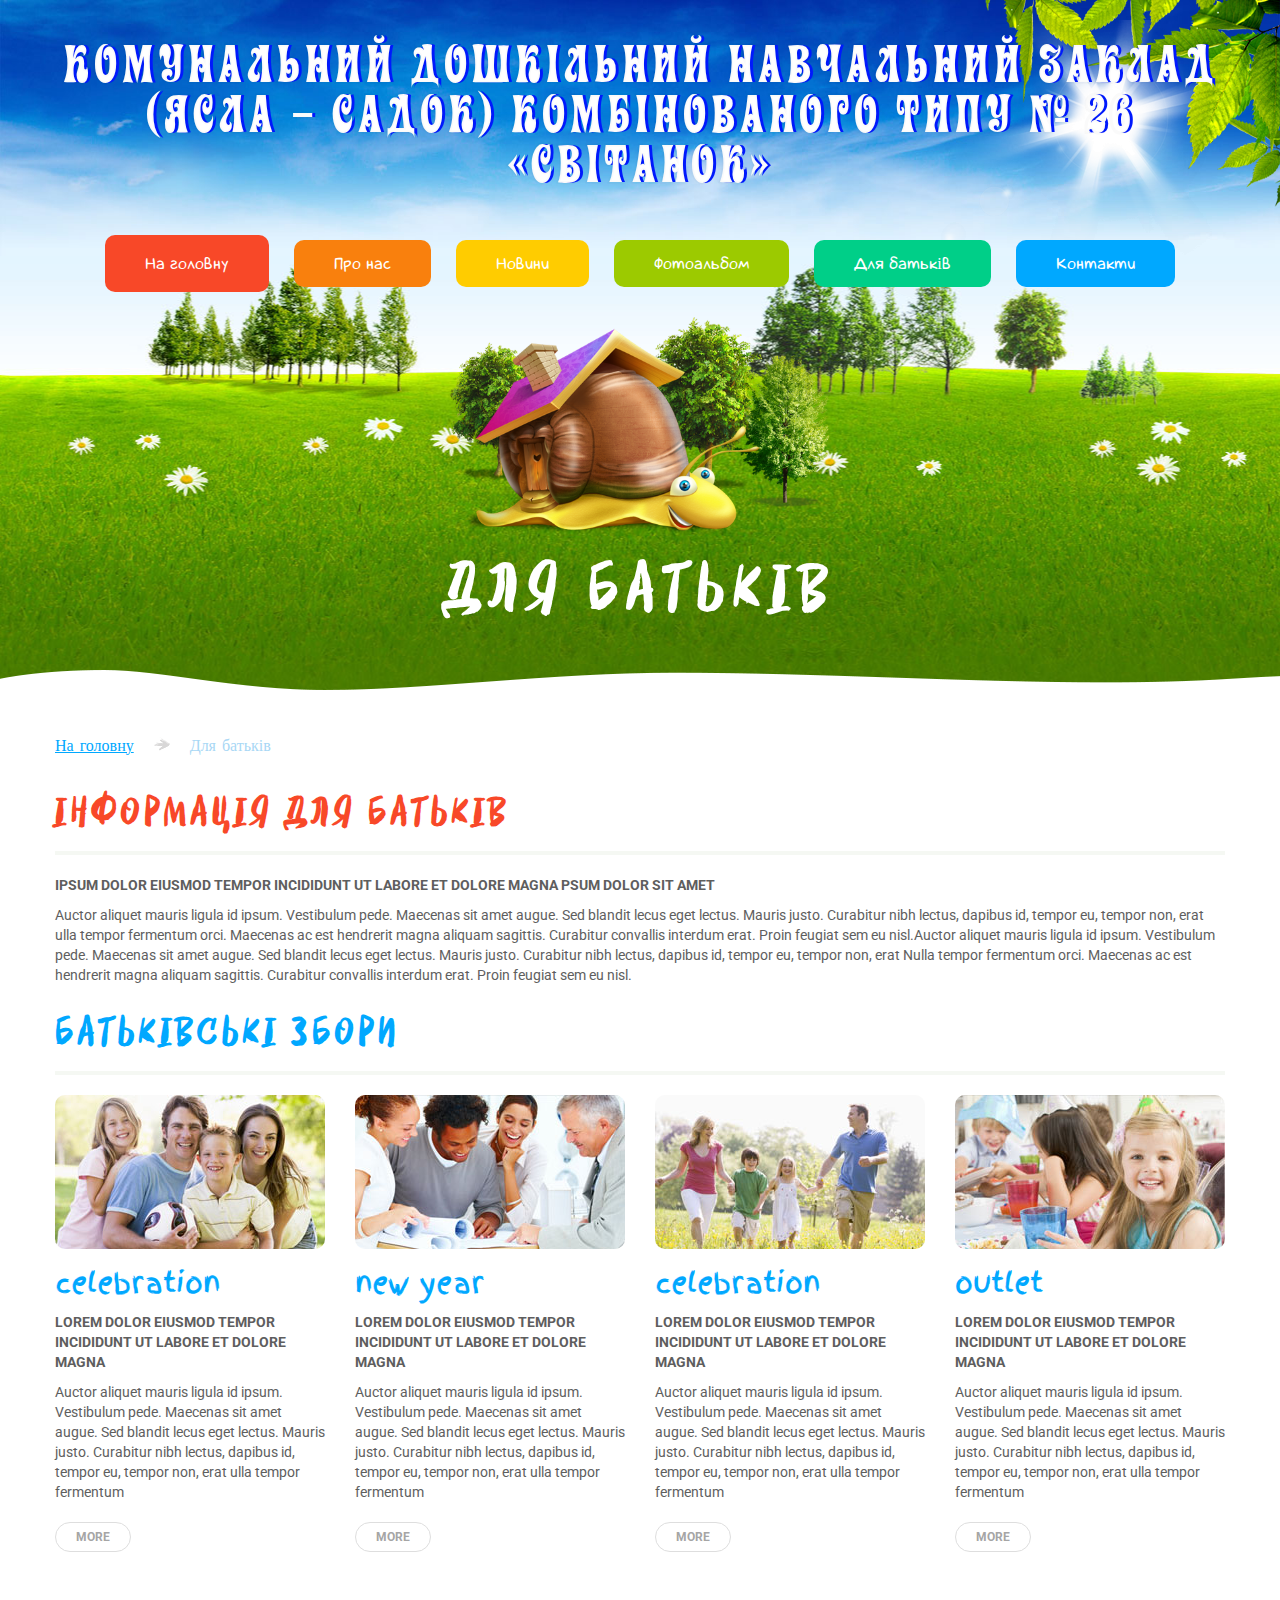
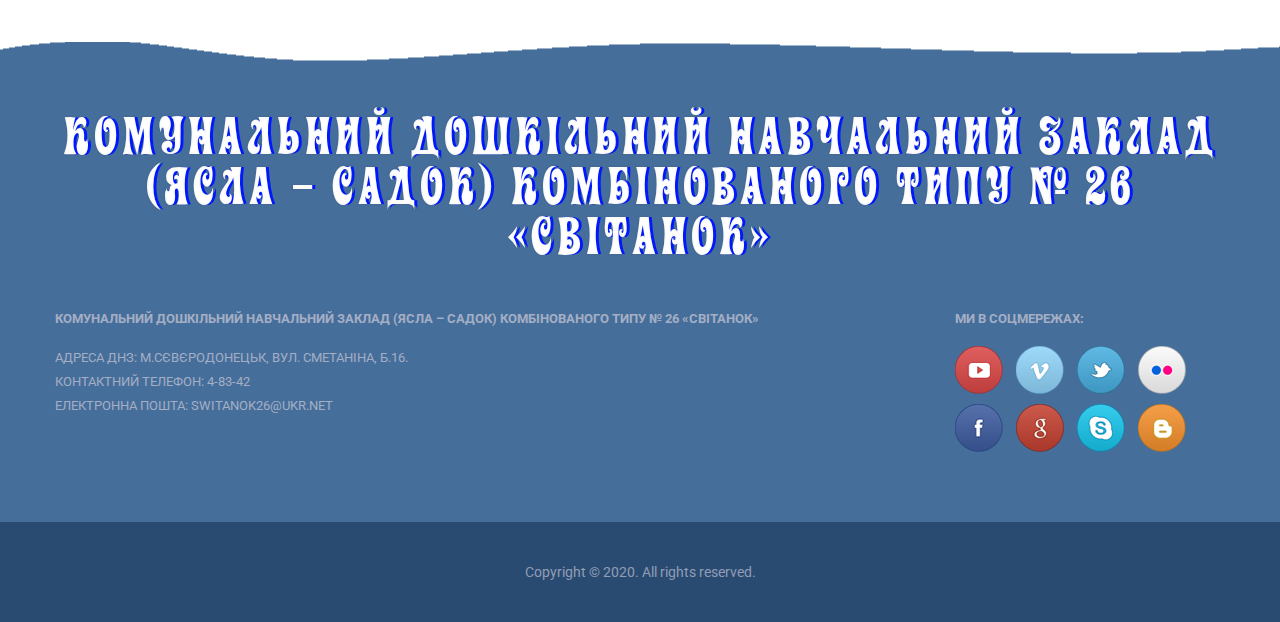
<file: index-4.html>
<!DOCTYPE html>
<html lang="en">
<head>
<title>Для батьків - ДНЗ №26 місто Сєвєродонецьк</title>
<meta charset="utf-8">
<meta http-equiv="X-UA-Compatible" content="IE=edge">
<meta name="viewport" content="width=device-width, initial-scale=1.0">
<meta name="description" content="Your description">
<meta name="keywords" content="Your keywords">
<meta name="author" content="Your name">
<link rel="icon" href="images/favicon.ico" type="image/x-icon">
<link rel="shortcut icon" href="images/favicon.ico" type="image/x-icon" />

<link href="css/bootstrap.css" rel="stylesheet">
<link href="css/font-awesome.css" rel="stylesheet">
<link href="css/flexslider.css" rel="stylesheet">
<link href="css/animate.css" rel="stylesheet">
<link href="css/style.css" rel="stylesheet">

<script src="js/jquery.js"></script>
<script src="js/jquery-migrate-1.2.1.min.js"></script>
<script src="js/jquery.easing.1.3.js"></script>
<script src="js/superfish.js"></script>

<script src="js/jquery.parallax-1.1.3.resize.js"></script>

<script src="js/SmoothScroll.js"></script>

<script src="js/jquery.appear.js"></script>

<script src="js/jquery.flexslider.js"></script>

<script src="js/jquery.caroufredsel.js"></script>
<script src="js/jquery.touchSwipe.min.js"></script>

<script src="js/jquery.ui.totop.js"></script>

<script src="js/script.js"></script>

<script>
$(document).ready(function() {
  //



}); //
$(window).load(function() {
  //



}); //
</script>

<!-- HTML5 Shim and Respond.js IE8 support of HTML5 elements and media queries -->
<!-- WARNING: Respond.js doesn't work if you view the page via file:// -->
<!--[if lt IE 9]>
  <script src="https://oss.maxcdn.com/html5shiv/3.7.2/html5shiv.min.js"></script>
  <script src="https://oss.maxcdn.com/respond/1.4.2/respond.min.js"></script>
<![endif]-->
</head>
<body class="not-front">

<div id="main">

<div class="top_wrapper">
  <div class="top_bg">
    <img src="images/sky2.jpg" alt="" class="sky2">
    <div class="grass1"></div>
    <div class="sun1"></div>
    <div class="green2"></div>
  </div>
  <div class="top_content">
    <div class="container">
      <header>
        <div class="logo_wrapper">
          <a style="text-decoration: none;" href="index.html">
            <h1  style="font-family: 'Artemon'; color: white; padding: 0;">Комунальний дошкільний навчальний заклад (ясла – садок) комбінованого типу № 26 «Світанок»</h1>
          </a>
        </div>
      </header>
      <div class="menu_wrapper">
        <div class="navbar navbar_ navbar-default">
          <button type="button" class="navbar-toggle collapsed" data-toggle="collapse" data-target=".navbar-collapse">
            <span class="sr-only">Toggle navigation</span>
            <span class="icon-bar"></span>
            <span class="icon-bar"></span>
            <span class="icon-bar"></span>
          </button>
          <div class="navbar-collapse navbar-collapse_ collapse">
            <ul class="nav navbar-nav sf-menu clearfix">
              <li class="nav1 active"><a href="index.html">На головну</a></li>
              <li class="nav2 sub-menu sub-menu-1"><a href="#">Про нас</a>
                <ul>
                  <li><a href="index-1.html">Про заклад</a></li>
                  <li><a href="index-2.html">Наше повсякденне життя</a></li>
                  <li><a href="index-21.html">Статут ДНЗ</a></li>
                  <li><a href="index-22.html">Прозорість та відкрита інформація</a></li>
                </ul>
              </li>
              <li class="nav3"><a href="#">Новини</a></li>
              <li class="nav4"><a href="index-3.html">Фотоальбом</a></li>
              <li class="nav5"><a href="index-4.html">Для батьків</a></li>
              <li class="nav6"><a href="index-5.html">Контакти</a></li>
            </ul>
          </div>
        </div>
      </div>

      <div class="snail1_wrapper">
        <div class="tree1 animated" data-animation="fadeIn" data-animation-delay="200"><img src="images/tree1.png" alt="" class="img-responsive"></div>
        <div class="snail1 animated" data-animation="bounceInLeft" data-animation-delay="300"><img src="images/snail1.png" alt="" class="img-responsive"></div>
      </div>

      <div class="page_title">Для батьків</div>


    </div>
  </div>
  <div class="wave1"></div>
</div>

<div id="content">
  <div class="breadcrumbs1_wrapper">
    <div class="container">
      <div class="breadcrumbs1"><a href="index.html">На головну</a><span></span>Для батьків</div>
    </div>
  </div>

  <div class="container">

    <h2 class="c">Інформація для батьків</h2>

    <p>
      <strong class="text-uppercase">
        Ipsum dolor eiusmod tempor incididunt ut labore et dolore magna psum dolor sit amet
      </strong>
    </p>

    <p>
      Auctor aliquet mauris ligula id ipsum. Vestibulum pede. Maecenas sit amet augue. Sed blandit lecus eget lectus. Mauris justo. Curabitur nibh lectus, dapibus id, tempor eu, tempor non, erat ulla tempor fermentum orci. Maecenas ac est hendrerit magna aliquam sagittis. Curabitur convallis interdum erat. Proin feugiat sem eu nisl.Auctor aliquet mauris ligula id ipsum. Vestibulum pede. Maecenas sit amet augue. Sed blandit lecus eget lectus. Mauris justo. Curabitur nibh lectus, dapibus id, tempor eu, tempor non, erat Nulla tempor fermentum orci. Maecenas ac est hendrerit magna aliquam sagittis. Curabitur convallis interdum erat. Proin feugiat sem eu nisl.
    </p>



    <h2>Батьківські збори</h2>

    <div class="row">
      <div class="col-sm-3">
        <div class="thumb4">
          <div class="thumbnail clearfix">
            <figure class="img-polaroid">
              <img src="images/parents01.jpg" alt="" class="img-responsive">
            </figure>
            <div class="caption">
              <h3>celebration</h3>
              <p>
                <strong class="text-uppercase">
                  Lorem dolor eiusmod tempor incididunt ut labore et dolore magna
                </strong>
              </p>
              <p>
                Auctor aliquet mauris ligula id ipsum. Vestibulum pede. Maecenas sit amet augue. Sed blandit lecus eget lectus. Mauris justo. Curabitur nibh lectus, dapibus id, tempor eu, tempor non, erat ulla tempor fermentum
              </p>
              <a href="#" class="btn-default btn2">more</a>
            </div>
          </div>
        </div>
      </div>
      <div class="col-sm-3">
        <div class="thumb4">
          <div class="thumbnail clearfix">
            <figure class="img-polaroid">
              <img src="images/parents02.jpg" alt="" class="img-responsive">
            </figure>
            <div class="caption">
              <h3>new year</h3>
              <p>
                <strong class="text-uppercase">
                  Lorem dolor eiusmod tempor incididunt ut labore et dolore magna
                </strong>
              </p>
              <p>
                Auctor aliquet mauris ligula id ipsum. Vestibulum pede. Maecenas sit amet augue. Sed blandit lecus eget lectus. Mauris justo. Curabitur nibh lectus, dapibus id, tempor eu, tempor non, erat ulla tempor fermentum
              </p>
              <a href="#" class="btn-default btn2">more</a>
            </div>
          </div>
        </div>
      </div>
      <div class="col-sm-3">
        <div class="thumb4">
          <div class="thumbnail clearfix">
            <figure class="img-polaroid">
              <img src="images/parents03.jpg" alt="" class="img-responsive">
            </figure>
            <div class="caption">
              <h3>celebration</h3>
              <p>
                <strong class="text-uppercase">
                  Lorem dolor eiusmod tempor incididunt ut labore et dolore magna
                </strong>
              </p>
              <p>
                Auctor aliquet mauris ligula id ipsum. Vestibulum pede. Maecenas sit amet augue. Sed blandit lecus eget lectus. Mauris justo. Curabitur nibh lectus, dapibus id, tempor eu, tempor non, erat ulla tempor fermentum
              </p>
              <a href="#" class="btn-default btn2">more</a>
            </div>
          </div>
        </div>
      </div>
      <div class="col-sm-3">
        <div class="thumb4">
          <div class="thumbnail clearfix">
            <figure class="img-polaroid">
              <img src="images/parents04.jpg" alt="" class="img-responsive">
            </figure>
            <div class="caption">
              <h3>outlet</h3>
              <p>
                <strong class="text-uppercase">
                  Lorem dolor eiusmod tempor incididunt ut labore et dolore magna
                </strong>
              </p>
              <p>
                Auctor aliquet mauris ligula id ipsum. Vestibulum pede. Maecenas sit amet augue. Sed blandit lecus eget lectus. Mauris justo. Curabitur nibh lectus, dapibus id, tempor eu, tempor non, erat ulla tempor fermentum
              </p>
              <a href="#" class="btn-default btn2">more</a>
            </div>
          </div>
        </div>
      </div>
    </div>












  </div>
  <div class="wave2"></div>
</div>



<div class="bot1_wrapper">

  <div class="container">

    <div class="logo2_wrapper">
      <a style="text-decoration: none;" href="index.html">
        <h1  style="font-family: 'Artemon'; color: white; padding: 0;">Комунальний дошкільний навчальний заклад (ясла – садок) комбінованого типу № 26 «Світанок»</h1>
      </a>
    </div>

    <div class="row">
      <div class="col-sm-9">
        <div class="bot1_title">Комунальний дошкільний навчальний заклад (ясла – садок) комбінованого типу № 26 «Світанок»</div>
        <p>
          Адреса ДНЗ: м.Сєвєродонецьк, вул. Сметаніна, б.16.  <br>
          Контактний телефон: 4-83-42 <br>
          Електронна пошта: switanok26@ukr.net

        </p>
      </div>
      <div class="col-sm-3">
        <div class="bot1_title">Ми в соцмережах:</div>
        <div class="social_wrapper">
          <ul class="social clearfix">
            <li><a href="#"><img src="./images/social_ic1.png" alt=""></a></li>
            <li><a href="#"><img src="./images/social_ic2.png" alt=""></a></li>
            <li><a href="#"><img src="./images/social_ic3.png" alt=""></a></li>
            <li><a href="#"><img src="./images/social_ic4.png" alt=""></a></li>
            <li><a href="#"><img src="./images/social_ic5.png" alt=""></a></li>
            <li><a href="#"><img src="./images/social_ic6.png" alt=""></a></li>
            <li><a href="#"><img src="./images/social_ic7.png" alt=""></a></li>
            <li><a href="#"><img src="./images/social_ic8.png" alt=""></a></li>
          </ul>
        </div>
      </div>
    </div>
  </div>


</div>

<div class="bot2_wrapper">
  <div class="container">
    Copyright © 2020. All rights reserved.
  </div>
</div>


</div>
<script src="js/bootstrap.min.js"></script>
</body>
</html>
</file>
<file: css/flexslider.css>
html[xmlns] .slides{display:block;}
* html .slides{height:1%;}

#slider_wrapper{background: linear-gradient(180deg, rgb(127, 197, 251), rgb(120, 206, 86)); position: relative;  padding: 10px; border-radius:4px; -moz-border-radius:4px; -webkit-border-radius:4px;}
#slider{margin:0; position: relative;}

#flexslider{position:relative; min-height: 530px;}
#flexslider .slides>li{display:none;position:relative;}

.slides:after{content:".";display:block;clear:both;visibility:hidden;line-height:0;height:0;}
.slides{list-style:none outside none;margin:0;padding: 0;}
.slides img{width:100%; border-radius:0px; -moz-border-radius:0px; -webkit-border-radius:0px;}

#flexslider .flex-control-nav{display:inline-block; padding: 0; margin: 0; position: absolute; right: 0; left: 3%; bottom: 4%; z-index:5; overflow:hidden;list-style:none; text-align: left; line-height: 1;}
#flexslider .flex-control-nav li{display: inline-block; float:none; width:14px; height:14px; margin:0 5px}
#flexslider .flex-control-nav li:first-child{}
#flexslider .flex-control-nav li a{display:block;width: 100%; height: 100%; background: url(../images/pagination.png) left top no-repeat; text-indent: -9999%; cursor:pointer; position: relative; overflow: hidden;}
#flexslider .flex-control-nav li a:hover, #flexslider .flex-control-nav li a.flex-active{ background-position: right;}
#flexslider .flex-control-nav li .flex-active{cursor:default;pointer-events:none;}

#flexslider .flex-direction-nav{padding: 0; margin: 0; list-style: none;}
#flexslider .flex-direction-nav li{position: absolute; left: 0; top: 50%; margin-top: -25px; width: 50px; height: 50px; margin-left: 10px; margin-right: 10px;}
#flexslider .flex-direction-nav li.flex-next{left: auto; right: 0;}
#flexslider .flex-direction-nav li:before {
  position: absolute;
  top: 0;
  left: 0;
  width: 100%;
  height: 100%;
  border-radius: 50%;
  background: #fff;
  content: '';
  opacity: 0;
  -webkit-transition: -webkit-transform 0.3s, opacity 0.3s;
  transition: transform 0.3s, opacity 0.3s;
  -webkit-transform: scale(0.9);
  transform: scale(0.9);
}
#flexslider .flex-direction-nav li:hover:before {
  opacity: 1;
  -webkit-transform: scale(1);
  transform: scale(1);
}

#flexslider .flex-direction-nav li a {
  position: relative;
  display: block;
  margin: 10% 0 0 10%;
  width: 80%;
  height: 80%;
  font-size: 0;
}

#flexslider .flex-direction-nav li.flex-next a {
  -webkit-transform: rotate(180deg);
  transform: rotate(180deg);
}

#flexslider .flex-direction-nav li a:before,
#flexslider .flex-direction-nav li a:after {
  position: absolute;
  left: 25%;
  width: 3px;
  height: 50%;
  background: #fff;
  content: '';
  -webkit-transition: -webkit-transform 0.3s, background-color 0.3s;
  transition: transform 0.3s, background-color 0.3s;
  -webkit-backface-visibility: hidden;
  backface-visibility: hidden;
}

#flexslider .flex-direction-nav li a:before {
  -webkit-transform: translateX(-50%) rotate(30deg);
  transform: translateX(-50%) rotate(30deg);
  -webkit-transform-origin: 0 100%;
  transform-origin: 0 100%;
}

#flexslider .flex-direction-nav li a:after {
  top: 50%;
  -webkit-transform: translateX(-50%) rotate(-30deg);
  transform: translateX(-50%) rotate(-30deg);
  -webkit-transform-origin: 0 0;
  transform-origin: 0 0;
}

#flexslider .flex-direction-nav li:hover a:before,
#flexslider .flex-direction-nav li:hover a:after {
  background: #00a8ff;
}

#flexslider .flex-direction-nav li:hover a:before {
  -webkit-transform: translateX(-50%) rotate(45deg);
  transform: translateX(-50%) rotate(45deg);
}

#flexslider .flex-direction-nav li:hover a:after {
  -webkit-transform: translateX(-50%) rotate(-45deg);
  transform: translateX(-50%) rotate(-45deg);
}

.flex-caption{position:absolute;width: auto; left:8%; top: 50%; margin-top: -130px; text-align:left;}
.flex-caption > div{}
.flex-caption .txt1{font-family: 'Drina'; letter-spacing: 5px; font-weight: 700; font-size: 40px; line-height: 1; color: #fff; text-transform: uppercase; padding-bottom: 15px;}
.flex-caption .txt2{font-family: 'Cartoonerie'; font-weight: 300; font-size: 16px; line-height: 1.3; color: #fff; text-transform: uppercase; padding-bottom: 20px;}
.flex-caption .txt3{}



@media (max-width: 1219px) {
  #flexslider{min-height: 430px;}


}

@media (max-width: 991px) {
  #flexslider{min-height: 330px;}
  .flex-caption .txt1{font-size: 30px;}

}

@media (max-width: 767px) {
  #flexslider{min-height: 190px;}

  .flex-caption{display: none;}
  /*.flex-caption{position: relative; margin-top: 0; top: 0; padding: 15px 0;}*/
  /*.flex-caption .txt1{font-size: 20px;}*/
  /*.flex-caption .txt2{font-size: 14px;}*/

  /*#flexslider .flex-direction-nav li a{top: 30%; margin-top: 0px;}*/

}

@media (max-width: 480px) {
  #flexslider{min-height: 120px;}

  /*.flex-caption .txt1{font-size: 30px;}*/
  /*.flex-caption .txt2{font-size: 12px;}*/

}
</file>
<file: css/style.css>
/* GOOGLE FONTS */
@import url(http://fonts.googleapis.com/css?family=Roboto:500,900italic,900,400italic,100,700italic,300,700,500italic,100italic,300italic,400);
@import url(http://fonts.googleapis.com/css?family=Finger+Paint);
@import url(http://fonts.googleapis.com/css?family=Cabin+Sketch:400,700);

@font-face {
  font-family: 'Cartoonerie';
  src: url("../fonts/Cartoonerie.ttf") format("truetype"); 
  font-weight: normal;
  font-style: normal;
}

@font-face {
  font-family: 'Drina';
  src: url("../fonts/Drina.otf") format("truetype"); 
  font-weight: normal;
  font-style: normal;
}

@font-face {
  font-family: 'Artemon';
  src: url("../fonts/Artemon.ttf") format("truetype"); 
  font-weight: normal;
  font-style: normal;
}
  


/* Global properties ======================================================== */
a[href^="tel:"] { color: inherit; text-decoration: none;}
::selection{ background:#00a8ff!important; color:#fff}
::-moz-selection{ background:#00a8ff!important; color:#fff}

a{ color:#5e5e5e; text-decoration: underline; outline:none}
a:hover{ color:#5e5e5e; text-decoration: none; outline:none}

body{ background: #fff;  border:0; font: 14px 'Roboto', Arial, Helvetica, sans-serif; color: #5e5e5e; line-height:20px; min-width:320px;}

.container { position: relative; min-width: 320px;}

#main{margin: 0 auto; position: relative; overflow: hidden;}

/* Page Animated item Styles */
.animated {
  visibility: hidden;
}

.visible {
visibility: visible;
}


/* ============================= header ====================== */
.top_wrapper{position: relative; }
.top_bg{position: absolute; width: 100%; height: 100%;overflow: hidden;}
.top_content{position: relative; padding-bottom: 80px;}

.sky1{width: 100%; height: 746px; display: block;}

.sky2{width: 100%; height: 256px; display: block;}

.grass1{width: 100%; height: 2000px; background: url(../images/grass1.jpg) center top repeat-x #4d7f00;}

.sun1{width: 401px; height: 305px; background: url(../images/sun1.png) right top no-repeat; position: absolute;right: 50px; top: 20px;}

.green1{width: 491px; height: 347px; background: url(../images/green1.png) right top no-repeat; position: absolute;right: 0px; top: 0px;}

.green2{width: 295px; height: 207px; background: url(../images/green2.png) right top no-repeat; position: absolute;right: 0px; top: 0px;}

header{padding-top: 40px; padding-bottom: 45px; text-align: center;}
.logo{display: inline-block;}

.snail1_wrapper{margin-top: -100px; position: relative;}
.not-front .snail1_wrapper{margin-top: 0;}

.snail1_wrapper img{ margin-left: auto; margin-right: auto; position: relative;}
.not-front .snail1_wrapper img{width: 380px;}


.snail1_wrapper .tree1{ position: absolute; width: 100%; height: 100%;}
.snail1_wrapper .snail1{ position: relative;}






.slogan1{text-align: center; font-family: 'Drina'; letter-spacing: 10px; font-size: 60px; line-height: 1; text-transform: uppercase; color: #fff; font-weight: 700; padding-top: 30px; text-shadow: 1px 1px 2px black, 0 0 1em green;}

.slogan2{text-align: center; font-family: 'Cartoonerie'; font-size: 16px; line-height: 1.5; color: #fff; font-weight: 400; padding-top: 30px;}

/* ============================= team ====================== */
#team_wrapper{ position: relative; padding-top: 40px; }

#team{position: relative;padding-bottom: 80px;}

.team_prev{display: block; width: 34px; height: 34px; background: url(../images/prev.png) left top no-repeat; position: absolute; left: 50%;margin-left: -40px; bottom: 0px; z-index: 10;}
.team_prev:hover{background-position: bottom;}

.team_next{display: block; width: 34px; height: 34px; background: url(../images/next.png) left top no-repeat; position: absolute; left: 50%; bottom: 0px; z-index: 10;}
.team_next:hover{background-position: bottom;}

#team .carousel-box{position: relative;}
#team .carousel-box .inner{position: relative; overflow: hidden; max-width: none; margin: 0;}
#team .carousel.main{position: relative; overflow: hidden; margin: 0; padding: 0;margin-right: -30px; }
#team .caroufredsel_wrapper{padding: 0; margin: 0;}
#team .caroufredsel_wrapper ul{padding: 0; margin: 0;}
#team .carousel-box ul li { float:left; display: inline-block; padding:0px 0px 0px 0px; position:relative; width:300px; overflow:hidden; padding-right:30px }

.team{}
.team .team_inner{}
.team .team_inner a{display: block; text-decoration: none; position: relative; background: none; padding: 0px; text-align: left;
transition: all 0.3s ease-out; -moz-transition: all 0.3s ease-out; -webkit-transition: all 0.3s ease-out; -o-transition: all 0.3s ease-out;
}
.team .team_inner a:hover{ background: none; }
.team .team_inner a figure{margin: 0; padding: 0px; position: relative; border: none; padding: 0px; background: none;
transition: all 0.3s ease-out; -moz-transition: all 0.3s ease-out; -webkit-transition: all 0.3s ease-out; -o-transition: all 0.3s ease-out;
}
.team .team_inner a:hover figure{background: none;}
.team .team_inner a figure img{width: 100%; border-radius:10px 10px 0 0; -moz-border-radius:10px 10px 0 0; -webkit-border-radius:10px 10px 0 0;}
.team .team_inner a figure em{position: absolute; left: 0; right: 0; top: 0; bottom: 0; z-index: 2; background: none; opacity: 0; filter: alpha(opacity=0);
transition: all 0.3s ease-out; -moz-transition: all 0.3s ease-out; -webkit-transition: all 0.3s ease-out; -o-transition: all 0.3s ease-out;
}
.team .team_inner a:hover figure em{opacity: 1; filter: alpha(opacity=100);}
.team .team_inner a .caption{padding: 20px; text-align: center; background: #fff; border-radius: 0 0 10px 10px; -moz-border-radius: 0 0 10px 10px; -webkit-border-radius: 0 0 10px 10px;
transition: all 0.3s ease-out; -moz-transition: all 0.3s ease-out; -webkit-transition: all 0.3s ease-out; -o-transition: all 0.3s ease-out;
}
.team .team_inner a:hover .caption{}
.team .team_inner a .txt1{font-family: 'Cartoonerie'; font-size: 28px; color: #00a8ff; padding-top: 10px;
transition: all 0.3s ease-out; -moz-transition: all 0.3s ease-out; -webkit-transition: all 0.3s ease-out; -o-transition: all 0.3s ease-out;
}
.team .team_inner a:hover .txt1{color: #00a8ff;}
.team .team_inner a .txt2{color: #5e5e5e; padding-top: 15px; padding-bottom: 20px;
transition: all 0.3s ease-out; -moz-transition: all 0.3s ease-out; -webkit-transition: all 0.3s ease-out; -o-transition: all 0.3s ease-out;
}
.team .team_inner a:hover .txt2{color: #000;}
.team .team_inner a .txt3{display: inline-block; color: #a5a5a5; font-size: 12px; font-weight: 700;  line-height: 20px; padding: 4px 15px; text-transform: uppercase; background: #fff; border: 1px solid #dedede; border-radius: 15px; -moz-border-radius: 15px; -webkit-border-radius: 15px;
transition: all 0.3s ease-out; -moz-transition: all 0.3s ease-out; -webkit-transition: all 0.3s ease-out; -o-transition: all 0.3s ease-out;
}
.team .team_inner a:hover .txt3{color: #fff; background: #00a8ff; border-color: #00a8ff;}


/* ============================= team end ====================== */

.splash_wrapper{padding-top: 70px; padding-bottom: 70px;}

.page_title{text-align: center; font-family: 'Drina'; letter-spacing: 10px; font-size: 60px; line-height: 1; text-transform: uppercase; font-weight: 700; color: #fff; padding-top: 25px;}




/* ============================= content ====================== */
#content{position: relative; background: #fff; padding-top: 35px; padding-bottom: 90px;}

.breadcrumbs1_wrapper{padding-bottom: 20px;}

.breadcrumbs1{padding: 0; margin-top: 0px; font-weight: 400; line-height: 20px; color: #a8d7f5; font-size: 14px; background: none; font-family: 'Finger Paint'; font-size: 16px; line-height: 20px;}
.breadcrumbs1 a{color: #00a8ff; text-decoration: underline;}
.breadcrumbs1 a:hover{color: #00a8ff; text-decoration: none;}
.breadcrumbs1 span{display: inline-block; width: 16px; height: 14px; background: url(../images/breadcrumbs1.png) 0 0 no-repeat; margin: 0 20px;}





/* ============================= footer ====================== */

.bot1_wrapper{background: #466e9b; padding-top: 40px; padding-bottom: 60px;color: #a4aec4; font-size: 13px; line-height: 24px; text-transform: uppercase; }
.bot1_wrapper a{color: #a4aec4;}
.bot1_wrapper a:hover{color: #fff;}

.logo2_wrapper{text-align: center; padding-bottom: 20px;}
.logo2{display: inline-block;}

.bot1_title{padding-top: 25px; padding-bottom: 15px; font-weight: 700; }

.social_wrapper{}
.social{ display: block; margin: 0; padding: 0; list-style: none;}

.social li{display: inline-block; margin: 0 10px 10px 0;}
.social li a{
transition: all 0.3s ease-out; -moz-transition: all 0.3s ease-out; -webkit-transition: all 0.3s ease-out; -o-transition: all 0.3s ease-out;
}
.social li a:hover{ opacity: 0.7; filter:alpha(opacity=70);}

.bot2_wrapper{background: #294b72; padding: 40px 0; text-align: center; color: #919db4;}
.bot2_wrapper a {color: #919db4;}
.bot2_wrapper a:hover {color: #fff;}


/* ============================= parallax ====================== */
.parallax {width: 100%; position: relative; overflow: hidden; background: none;}
.parallax, .parallax .parallax-content, .parallax .overlay { height: 100%;}

.parallax-bg { width: 100%; height: 100%; left: 0; top: 0; margin: 0 auto; position: absolute; background-size: cover; background-attachment: scroll; background-repeat: repeat-y; background-position: center center; }
.parallax-bg.bg-fixed{background-attachment: fixed;}
.parallax .overlay { background: none; width: 100%; position: absolute; overflow: hidden; background: none;}
.parallax-content { padding-top: 0px; padding-bottom: 0px;}




.bg1 { background-image: url(../images/parallax1.jpg); }

#parallax1{padding-top: 90px; padding-bottom: 130px; text-align: center; color: #fff;}

#parallax1 .txt1{font-family: 'Drina'; font-size: 120px; line-height: 1.1; font-weight: 700; letter-spacing: 10px; text-shadow: 1px 1px 2px black, 0 0 1em orange;}
#parallax1 .txt2{font-family: 'Drina'; font-size: 60px; line-height: 1.1; font-weight: 700; letter-spacing: 5px; text-shadow: 1px 1px 2px black, 0 0 1em orange;}



.wave1{background: url(../images/wave1.png) 0 0 repeat-x;}

.wave2{background: url(../images/wave2.png) 0 0 repeat-x;}





.wave1, .wave2{height: 30px; position: absolute; width: 100%; z-index: 12; left: 0; bottom: 0;}

.wave1 {
  -webkit-animation: wave-animation1 8.7s infinite linear; /* Safari 4+ */
  -moz-animation:    wave-animation1 8.7s infinite linear; /* Fx 5+ */
  -o-animation:      wave-animation1 8.7s infinite linear; /* Opera 12+ */
  animation:         wave-animation1 8.7s infinite linear; /* IE 10+ */
}
.wave2 {
  -webkit-animation: wave-animation1 6.3s infinite linear; /* Safari 4+ */
  -moz-animation:    wave-animation1 6.3s infinite linear; /* Fx 5+ */
  -o-animation:      wave-animation1 6.3s infinite linear; /* Opera 12+ */
  animation:         wave-animation1 6.3s infinite linear; /* IE 10+ */
}

@-webkit-keyframes wave-animation1 {
  0%   { background-position: 0 0; }
  100% { background-position: 1601px 0; }
}
@-moz-keyframes wave-animation1 {
  0%   { background-position: 0 0; }
  100% { background-position: 1601px 0; }
}
@-o-keyframes wave-animation1 {
  0%   { background-position: 0 0; }
  100% { background-position: 1601px 0; }
}
@keyframes wave-animation1 {
  0%   { background-position: 0 0; }
  100% { background-position: 1601px 0; }
}


/* ============================= main menu ====================== */
.menu_wrapper{text-align: center; margin-bottom: 20px;}
.navbar_ { margin: 0; padding: 0; background: none; border:none; position: relative;z-index: 30; min-height: 0; float: none; display: inline-block; padding-right: 0; background: none;}
.navbar_ .navbar-toggle {float: right; background: #f84828; border: none;box-shadow: none; moz-box-shadow: none; -webkit-box-shadow: none; margin-right: auto; margin-bottom: 10px; margin-left: auto; width: 42px; float: none;}
.navbar_ .navbar-toggle:hover, .navbar_ .navbar-toggle:focus{background: #ae2e17;}
.navbar_ .navbar-toggle .icon-bar{background: #fff;}
.navbar-collapse_{padding-left: 0; padding-right: 0; border: none;}
.navbar_ .nav{position: relative; margin: 0; padding: 0; display: block; float: none;}
.navbar_ .nav > li{position: relative; display: block; float: left; white-space: nowrap; margin-left: 25px; background: none;}
.navbar_ .nav > li:first-child{margin-left: 0;}
.navbar_ .nav > li > a{display: block; text-decoration: none; background: none; font-family: 'Cartoonerie'; font-weight: 400; font-size: 16px; line-height: 47px; color: #fff; text-shadow:none; padding: 0 40px; border: none; margin: 0; border-radius:10px; -moz-border-radius:10px; -webkit-border-radius:10px; text-align: left; margin-top: 5px; margin-bottom: 5px;
transition: all 0.3s ease-out; -moz-transition: all 0.3s ease-out; -webkit-transition: all 0.3s ease-out; -o-transition: all 0.3s ease-out;
}

.navbar_ .nav > li > a:hover, .navbar_ .nav > li > a:focus, .navbar_ .nav > li.sfHover > a, .navbar_ .nav > li.sfHover > a:hover{color: #fff; text-decoration: none; background: none; box-shadow: none; moz-box-shadow: none; -webkit-box-shadow: none; line-height: 57px;margin-top: 0; margin-bottom: 0;}
.navbar_ .nav > li.active > a, .navbar_ .nav > li.active > a:hover, .navbar_ .nav > li.active > a:focus{color: #fff; text-decoration: none; background: none; box-shadow: none; moz-box-shadow: none; -webkit-box-shadow: none; line-height: 57px;margin-top: 0; margin-bottom: 0;}


.navbar_ .nav > li.nav1 > a, .navbar_ .nav > li.nav1.sub-menu ul{background: #f84828!important;}
.navbar_ .nav > li.nav2 > a, .navbar_ .nav > li.nav2.sub-menu ul{background: #f9800d!important;}
.navbar_ .nav > li.nav3 > a, .navbar_ .nav > li.nav3.sub-menu ul{background: #ffcc00!important;}
.navbar_ .nav > li.nav4 > a, .navbar_ .nav > li.nav4.sub-menu ul{background: #9cca00!important;}
.navbar_ .nav > li.nav5 > a, .navbar_ .nav > li.nav5.sub-menu ul{background: #00cf88!important;}
.navbar_ .nav > li.nav6 > a, .navbar_ .nav > li.nav6.sub-menu ul{background: #00a8ff!important;}


.sub-menu ul{ position: absolute; display: none; left: 0; top: 100%; list-style: none; margin: 0; padding:10px 0px; background: none; text-align: left; border: none; margin-top: 5px; border-radius:10px; -moz-border-radius:10px; -webkit-border-radius:10px;}
.sub-menu li{ margin: 0; position: relative; display: block; border-top: 1px solid rgba(255, 255, 255, 0.3); text-transform: uppercase;}
.sub-menu li:first-child{border-top: none;}
.sub-menu li a{display: block; position: relative; font-family:'Roboto'; font-weight: 700; font-size: 14px; line-height: 20px; color: #fff; text-decoration: none; padding: 5px 25px 5px 25px; background: none; opacity: 0.7; filter:alpha(opacity=70);
transition: all 0.3s ease-out; -moz-transition: all 0.3s ease-out; -webkit-transition: all 0.3s ease-out; -o-transition: all 0.3s ease-out;
}
.sub-menu li a:hover{ text-decoration: none; color: #fff; background: none; opacity: 1; filter:alpha(opacity=100);}





.sub-menu-1 > ul{}

.sub-menu-2 > ul{left: 100%; top: 0; margin-left: 0px; background: #fff;}


/* ============================= search-form ====================== */
.search-form-wrapper{padding-bottom: 0px;}
.navbar-form { float: none; position:relative; z-index: 11; margin:11px 0px 0 0 ; padding: 0; }
.navbar-form input { width: 100%; height: auto; font-size: 14px; line-height: 20px; color:#717172; background: #fff; border: 1px solid #cdcdcd; margin: 0; padding: 10px 50px 10px 10px; border-radius:0px; -moz-border-radius:0px; -webkit-border-radius:0px; -moz-box-shadow: none; -webkit-box-shadow: none; box-shadow: none; -webkit-box-sizing: border-box;
     -moz-box-sizing: border-box;
          box-sizing: border-box;}
.navbar-form input:focus {color: #000; background: #fff;  border-color: #717172; -moz-box-shadow: none; -webkit-box-shadow: none; box-shadow: none;}
.navbar-form a {text-decoration: none; margin: 0; display: inline-block; width: 42px; height: 28px; background: url(../images/search.png) left top no-repeat; position:absolute; right:0; top: 7px; }
.navbar-form a:hover { background-position: right;}

/* ============================= toTop ====================== */
#toTop { display:none; text-decoration:none; position:fixed; bottom:10px; right:10px; z-index: 1000; overflow:hidden; width:50px; height:50px; border:none; text-indent:100%; background:url(../images/totop.gif) no-repeat left top; }
#toTopHover { background:url(../images/totop.gif) no-repeat left bottom; width:50px; height:50px; display:block; overflow:hidden; float:left; opacity: 0; -moz-opacity: 0; filter:alpha(opacity=0); }
#toTop:active, #toTop:focus { outline:none; }



/* ============================= main layout ====================== */


h1{ -webkit-text-stroke: .07em rgba(0, 0, 0, 0.021);
  text-shadow: .07em 0 rgb(0, 26, 255); letter-spacing: 5px; font-family:'Drina'; font-weight:700; font-size:50px; color: rgb(19, 190, 233); background: none; line-height:1; padding:20px 0 30px; margin: 0 0 0 0; position: relative; text-transform: uppercase;}

h2{font-family:'Drina'; letter-spacing: 5px; font-weight:700; font-size:36px; color:#00a8ff; background: none; line-height:1; padding:20px 0 20px; margin: 0 0 20px 0; position: relative; text-transform: uppercase; border-bottom: 4px solid #f5f8f3;}
h2.c{color: #f84828;}

h3{font-family:'Finger Paint'; font-weight:400; font-size:28px; color:#00a8ff; background: none; line-height:1; padding:0px 0 15px; margin: 0 0 0px 0; position: relative;}


h6{font-family:'Finger Paint'; font-weight:400; font-size:18px; color:#00a8ff; line-height:24px; padding:0px 0  10px 0; margin: 0;}





















.img-responsive{width: auto \9;}

.img-responsive-old{display: block; max-width: 100%; height: auto;}

.border-box{-webkit-box-sizing: border-box; -moz-box-sizing: border-box; box-sizing: border-box;}

.color1{color: #343642;}



/* === */

.ul1{ padding: 0; margin: 0; list-style: none; padding-bottom: 0px;}
.ul1 > li{font-weight: 400; font-family: 'Finger Paint'; font-size: 16px;color: #5e5e5e;line-height: 24px; padding:6px 0;}
.ul1 > li i{color: #f84828; font-size: 24px; float: left; padding-right: 10px; width: 50px; text-align: center;}
.ul1 > li span{display: table;}

.google_map{ position: relative; overflow: hidden; margin: 0 0 20px 0; padding: 0px; background: #fff; border: none; line-height: 1px; border-radius:10px; -moz-border-radius:10px; -webkit-border-radius:10px;overflow: hidden;}
.google_map iframe{width: 100%; height: 440px; border: none; background: #fff; border-radius:10px; -moz-border-radius:10px; -webkit-border-radius:10px;}


/*-----btn-----*/
.btn-default.btn0{ display: inline-block; color: #fff; border: none; box-shadow: 0 6px #0072bf; moz-box-shadow: 0 6px #0072bf; -webkit-box-shadow: 0 6px #0072bf; font-size: 14px; line-height: 20px; font-weight: 700; padding: 15px 80px 15px 40px; text-decoration: none; border-radius:4px; -moz-border-radius:4px; -webkit-border-radius:4px; margin-top: 0px; margin-bottom: 0px; text-transform: uppercase; background: #00a8ff; position: relative;}
.btn-default.btn0:hover{color: #fff; background: #00c6ff; box-shadow: 0 4px #0086bf; moz-box-shadow: 0 4px #0086bf; -webkit-box-shadow: 0 4px #0086bf; top: 2px;}
.btn-default.btn0:after{display: block; content: ''; width: 17px; height: 7px; position: absolute;right: 45px; top: 50%; margin-top: -4px; background: url(../images/arr1.png) center center no-repeat;}

.btn-default.btn1{ display: inline-block; color: #fff; border: none; box-shadow: 0 6px #0072bf; moz-box-shadow: 0 6px #0072bf; -webkit-box-shadow: 0 6px #0072bf; font-size: 14px; line-height: 20px; font-weight: 700; padding: 15px 80px 15px 40px; text-decoration: none; border-radius:4px; -moz-border-radius:4px; -webkit-border-radius:4px; margin-top: 10px; margin-bottom: 10px; text-transform: uppercase; background: #00a8ff; position: relative;}
.btn-default.btn1:hover{color: #fff; background: #00c6ff; box-shadow: 0 4px #0086bf; moz-box-shadow: 0 4px #0086bf; -webkit-box-shadow: 0 4px #0086bf; top: 2px;}
.btn-default.btn1:after{display: block; content: ''; width: 17px; height: 7px; position: absolute;right: 45px; top: 50%; margin-top: -4px; background: url(../images/arr1.png) center center no-repeat;}

.btn-default.btn2{ display: inline-block; color: #a5a5a5; border: none; font-size: 12px; line-height: 20px; font-weight: 700; padding: 4px 20px; text-decoration: none; border-radius:15px; -moz-border-radius:15px; -webkit-border-radius:15px; margin-top: 10px; margin-bottom: 10px; background: #fff; border: 1px solid #dedede; text-transform: uppercase;
transition: all 0.3s ease-out; -moz-transition: all 0.3s ease-out; -webkit-transition: all 0.3s ease-out; -o-transition: all 0.3s ease-out;
}
.btn-default.btn2:hover{color: #fff; background: #00a8ff; border-color: #00a8ff;}




/* ============================= thumbnail ====================== */
.img-polaroid{position: relative; padding: 0; background: none; border: none;box-shadow: none; moz-box-shadow: none; -webkit-box-shadow: none;}
.img-polaroid img{border-radius:10px; -moz-border-radius:10px; -webkit-border-radius:10px;}

.img-circle{position: relative; padding: 0px; background: none; border: none;box-shadow: none; moz-box-shadow: none; -webkit-box-shadow: none;}
.img-circle img{border-radius:50%; -moz-border-radius:50%; -webkit-border-radius:50%;}

.thumbnail .caption{padding: 0; color: inherit;}

.thumb1 {margin-bottom: 20px;}
.thumb1.last {margin-bottom: 0px;}
.thumb1 .thumbnail{padding: 0; border: none; border-radius:0px; -moz-border-radius:0px; -webkit-border-radius:0px; box-shadow: none; moz-box-shadow: none; -webkit-box-shadow: none; margin-bottom: 0; background: none;}
.thumb1 figure{margin: 0; float: none; margin:0px 0px 0px 0px;}
.thumb1 figure img{width: 100%;}
.thumb1 .caption{}

.thumb2 {margin-bottom: 20px;}
.thumb2.last {margin-bottom: 0px;}
.thumb2 .thumbnail{padding: 0; border: none; border-radius:0px; -moz-border-radius:0px; -webkit-border-radius:0px; box-shadow: none; moz-box-shadow: none; -webkit-box-shadow: none; margin-bottom: 0; background: none;}
.thumb2 figure{margin: 0; float: left; margin:0px 20px 20px 0px;}
.thumb2 figure img{width: auto;}
.thumb2 .caption{}

.thumb3 {margin-bottom: 20px;}
.thumb3.last {margin-bottom: 0px;}
.thumb3 .thumbnail{padding: 0; border: none; border-radius:0px; -moz-border-radius:0px; -webkit-border-radius:0px; box-shadow: none; moz-box-shadow: none; -webkit-box-shadow: none; margin-bottom: 0; background: none;}
.thumb3 .thumbnail a{display: block; text-decoration: none;}
.thumb3 .thumbnail a figure{margin: 0; float: none; margin:0px 0px 0px 0px;}
.thumb3 .thumbnail a figure img{width: 100%; border-radius:10px 10px 0 0; -moz-border-radius:10px 10px 0 0; -webkit-border-radius:10px 10px 0 0;}
.thumb3 .thumbnail a .caption{background: #ececec; padding: 20px; text-align: center; border-radius:0 0 10px 10px; -moz-border-radius:0 0 10px 10px; -webkit-border-radius:0 0 10px 10px;
transition: all 0.3s ease-out; -moz-transition: all 0.3s ease-out; -webkit-transition: all 0.3s ease-out; -o-transition: all 0.3s ease-out;
}
.thumb3 .thumbnail a:hover .caption{background: #f84828;}
.thumb3 .thumbnail a .caption .txt1{font-family: 'Cartoonerie'; font-size: 22px; color: #f84828; line-height: 1.2;
transition: all 0.3s ease-out; -moz-transition: all 0.3s ease-out; -webkit-transition: all 0.3s ease-out; -o-transition: all 0.3s ease-out;
}
.thumb3 .thumbnail a:hover .caption .txt1{color: #fff;}
.thumb3 .thumbnail a .caption .txt2{color: #5e5e5e; padding-top: 7px;
transition: all 0.3s ease-out; -moz-transition: all 0.3s ease-out; -webkit-transition: all 0.3s ease-out; -o-transition: all 0.3s ease-out;
}
.thumb3 .thumbnail a:hover .caption .txt2{color: #fff;}

.thumb4 {margin-bottom: 20px;}
.thumb4.last {margin-bottom: 0px;}
.thumb4 .thumbnail{padding: 0; border: none; border-radius:0px; -moz-border-radius:0px; -webkit-border-radius:0px; box-shadow: none; moz-box-shadow: none; -webkit-box-shadow: none; margin-bottom: 0; background: none;}
.thumb4 figure{margin: 0; float: none; margin:0px 0px 20px 0px;}
.thumb4 figure img{width: 100%;}
.thumb4 .caption{}





/*================= Contacts =========================*/
#note{ }
.notification_error{ color:#f00; padding-bottom:10px; }
.notification_ok{ text-align: left; padding-bottom:10px; }

#ajax-contact-form .form-group{margin-left: 0; margin-right: 0;}
#ajax-contact-form .form-group label{color: #d4d5d6; display: none;}
#ajax-contact-form .form-control{height: 38px; padding: 8px 12px; font-size: 14px; line-height: 20px; color: #ababab; background: #fff;border: 1px solid #e2e2e2;border-radius:5px; -moz-border-radius:5px; -webkit-border-radius:5px;}
#ajax-contact-form .form-control:focus{border-color: #1eb2ff; background: #fff; color: #343642;}
#ajax-contact-form textarea.form-control {height: auto;}
#ajax-contact-form .form-group.capthca{float: left; margin-right: 30px;}
#ajax-contact-form .form-group.capthca input{width: 170px;}
#ajax-contact-form .form-group.img{float: left;}
#ajax-contact-form .form-group.img img{width:170px; height:38px;}

.btn-default.btn-cf-submit{display: inline-block; color: #fff; border: none; box-shadow: 0 6px #0072bf; moz-box-shadow: 0 6px #0072bf; -webkit-box-shadow: 0 6px #0072bf; font-size: 14px; line-height: 20px; font-weight: 700; padding: 15px 80px 15px 40px; text-decoration: none; border-radius:4px; -moz-border-radius:4px; -webkit-border-radius:4px; margin-top: 10px; margin-bottom: 10px; text-transform: uppercase; background: #00a8ff; position: relative;
}
.btn-default.btn-cf-submit:hover{color: #fff; background: #00c6ff; box-shadow: 0 4px #0086bf; moz-box-shadow: 0 4px #0086bf; -webkit-box-shadow: 0 4px #0086bf; top: 2px;}
.btn-default.btn-cf-submit:after{display: block; content: ''; width: 17px; height: 7px; position: absolute;right: 45px; top: 50%; margin-top: -4px; background: url(../images/arr1.png) center center no-repeat;}











/*================= 404 =========================*/
.page-404{text-align: center;}
.page-404 .txt1{font-family:'Cabin Sketch'; font-weight:700; font-size:180px; color:#343642; line-height:220px; }
.page-404 .txt2{font-family:'Finger Paint'; font-weight:400; font-size:60px; color:#343642; line-height:70px; }




/*----- media queries ------*/
/* Large desktop */
@media (min-width: 1220px) {
 .container { padding: 0; }




}
/* Default landscape and desktop to large desktop */
@media (max-width: 1219px) {
  h1{font-size: 40px;}

  h2{font-size: 30px;}

  #parallax1 .txt1{font-size: 120px;}
  #parallax1 .txt2{font-size: 80px;}

  .green1{background-size: 90%;}
  .green2{background-size: 95%;}
  .sun1{background-size: 90%;}








}
@media (max-width: 1200px) {
  .sky1{height: 646px;}

}


@media (min-width: 992px) and (max-width: 1219px) {
  .navbar_ .nav > li > a{padding-left: 30px; padding-right: 30px;}








}
/* Portrait tablet to landscape and desktop */
@media (max-width: 991px) {
  .sky1{height: 546px;}
  .snail1_wrapper{margin-top: -20px;}
  .snail1_wrapper img{width: 400px;}

  .slogan1{font-size: 30px;}

  h1{font-size: 30px;}

  h2{font-size: 25px;}

  #parallax1 .txt1{font-size: 90px;}
  #parallax1 .txt2{font-size: 60px;}

  .green1{background-size: 75%;}
  .green2{background-size: 80%;}
  .sun1{background-size: 75%;}












}
@media (min-width: 768px) and (max-width: 991px) {
  .navbar_ .nav > li{margin-left: 5px;}
  .navbar_ .nav > li > a{padding-left: 20px; padding-right: 20px;}










}
/* Landscape phone to portrait tablet */
@media (max-width: 767px) {
  .sky1{height: 416px;}

  .slogan1{font-size: 30px;}

  h1{font-size: 20px;}

  h2{font-size: 20px;}

  #parallax1 .txt1{font-size: 40px;}
  #parallax1 .txt2{font-size: 30px;}

  .green1{background-size: 50%;}
  .green2{background-size: 65%;}
  .sun1{background-size: 50%;}






	.navbar_ {float: none; margin-bottom: 0; margin-left: -15px; margin-right: -15px; display: block; height: 52px; padding-right: 0; background: none;}
  .navbar-collapse_{clear: both;}
  .navbar_ .nav{display: block; background: none; padding-right: 0;}
  .navbar_ .nav > li{float: none;background: none; padding-left: 0; border-top: none; margin-left: 0;}
  .navbar_ .nav > li:first-child{border-top: none;}
  .navbar_ .nav > li > a{margin-bottom: 0; margin-top: 0; padding:0; text-align: center;}
  .navbar_ .nav > li.active > a, .navbar_ .nav > li.active > a:hover, .navbar_ .nav > li.active > a:focus, .navbar_ .nav > li > a:hover, .navbar_ .nav > li > a:focus, .navbar_ .nav > li.sfHover > a, .navbar_ .nav > li.sfHover > a:hover{margin: 0; padding-top: 0; color: #fff;}

  .sub-menu ul{position: relative; left: 0; top: 0; text-align: center; box-shadow: none; moz-box-shadow: none; -webkit-box-shadow: none; background: #f3f3f3; margin-top: 0;}
  .sub-menu li a{}







}
@media (min-width: 481px) and (max-width: 767px) {



}
/* Landscape phones and down */
@media (max-width: 480px) {
  .sky1{height: 276px;}

  .not-front .snail1_wrapper{margin-top: 80px;}

  .page-404 .txt1{font-size: 120px; line-height: 120px;}
  .page-404 .txt2{font-size: 40px; line-height: 40px;}

  .green1{background-size: 25%;}
  .green2{background-size: 40%;}
  .sun1{background-size: 25%;}





}
</file>
<file: css/touchTouch.css>
/* The gallery overlay */

#galleryOverlay{
	width:100%;
	height:100%;
	position:fixed;
	top:0;
	left:0;
	opacity:0;
	z-index:100000;
	background-color:#222;
	background-color:rgba(0,0,0,0.8);
	overflow:hidden;
	display:none;
	
	-moz-transition:opacity 1s ease;
	-webkit-transition:opacity 1s ease;
	transition:opacity 1s ease;
}

/* This class will trigger the animation */

#galleryOverlay.visible{
	opacity:1;
}

#gallerySlider{
	height:100%;
	
	left:0;
	top:0;
	
	width:100%;
	white-space: nowrap;
	position:absolute;
	
	-moz-transition:left 0.4s ease;
	-webkit-transition:left 0.4s ease;
	transition:left 0.4s ease;
}

#gallerySlider .placeholder{
	background: url(../images/loader.gif) no-repeat center center;
	height: 100%;
	line-height: 1px;
	text-align: center;
	width:100%;
	display:inline-block;
}

/* The before element moves the
 * image halfway from the top */

#gallerySlider .placeholder:before{
	content: "";
	display: inline-block;
	height: 50%;
	width: 1px;
	margin-right:-1px;
}

#gallerySlider .placeholder img{
	display: inline-block;
	max-height: 100%;
	max-width: 100%;
	vertical-align: middle;
}

#gallerySlider.rightSpring{
	-moz-animation: rightSpring 0.3s;
	-webkit-animation: rightSpring 0.3s;
}

#gallerySlider.leftSpring{
	-moz-animation: leftSpring 0.3s;
	-webkit-animation: leftSpring 0.3s;
}

/* Firefox Keyframe Animations */

@-moz-keyframes rightSpring{
	0%{		margin-left:0px;}
	50%{	margin-left:-30px;}
	100%{	margin-left:0px;}
}

@-moz-keyframes leftSpring{
	0%{		margin-left:0px;}
	50%{	margin-left:30px;}
	100%{	margin-left:0px;}
}

/* Safari and Chrome Keyframe Animations */

@-webkit-keyframes rightSpring{
	0%{		margin-left:0px;}
	50%{	margin-left:-30px;}
	100%{	margin-left:0px;}
}

@-webkit-keyframes leftSpring{
	0%{		margin-left:0px;}
	50%{	margin-left:30px;}
	100%{	margin-left:0px;}
}

/* Arrows */

#prevArrow,#nextArrow{
	border:none;
	text-decoration:none;
	background:url('../images/arrows.png') no-repeat;
	opacity:0.5;
	cursor:pointer;
	position:absolute;
	width:43px;
	height:58px;
	
	top:50%;
	margin-top:-29px;
	
	-moz-transition:opacity 0.2s ease;
	-webkit-transition:opacity 0.2s ease;
	transition:opacity 0.2s ease;
}

#prevArrow:hover, #nextArrow:hover{
	opacity:1;
}

#prevArrow{
	background-position:left top;
	left:40px;
}

#nextArrow{
	background-position:right top;
	right:40px;
}
</file>
<file: css/isotope.css>
/*------------------isotop items------------------*/
.isotope, .isotope .isotope-item {
  -webkit-transition-duration: 0.8s;
  -moz-transition-duration: 0.8s;
  -ms-transition-duration: 0.8s;
  -o-transition-duration: 0.8s;
  transition-duration: 0.8s;
}
.isotope {
  -webkit-transition-property: height, width;
  -moz-transition-property: height, width;
  -ms-transition-property: height, width;
  -o-transition-property: height, width;
  transition-property: height, width;
}
.isotope .isotope-item {
  overflow: visible;
  -webkit-transition-property: -webkit-transform, opacity;
  -moz-transition-property: -moz-transform, opacity;
  -ms-transition-property: -ms-transform, opacity;
  -o-transition-property: top, left, opacity;
  transition-property: transform, opacity;
}
/**** disabling Isotope CSS3 transitions ****/
.isotope.no-transition, .isotope.no-transition .isotope-item, .isotope .isotope-item.no-transition {
  -webkit-transition-duration: 0s;
  -moz-transition-duration: 0s;
  -ms-transition-duration: 0s;
  -o-transition-duration: 0s;
  transition-duration: 0s;
}
/* End: Recommended Isotope styles */
/* disable CSS transitions for containers with infinite scrolling*/
.isotope.infinite-scrolling {
  -webkit-transition: none;
  -moz-transition: none;
  -ms-transition: none;
  -o-transition: none;
  transition: none;
}
.isotope-box {
  margin-left: -30px;
}
.element {
  float: left;
  width: 270px;
  height: auto !important;
  display: block;
  position: relative;
  border: none;
  margin: 0 !important;
  padding: 0 0 30px 30px;
  -webkit-box-sizing: border-box;
  -moz-box-sizing: border-box;
  box-sizing: border-box;
}
.isotope .isotope-item {
  margin: 20px 0 0 0;
}

#options {padding-bottom: 30px;}
#filters {position: relative; margin: 0; padding: 0; background: #9cca00; border-radius:27px; -moz-border-radius:27px; -webkit-border-radius:27px; line-height: 0; display: block;}
#filters li {display: inline-block; padding: 6px 5px;}
#filters li a { background: none; border: none; font-family: 'Cartoonerie'; font-size: 16px; line-height: 20px; font-weight: 400; color: #fff; margin: 0; text-decoration: none; padding: 10px 30px; border-radius:25px; -moz-border-radius:25px; -webkit-border-radius:25px; border: 2px solid transparent;
transition: all 0.3s ease-out; -moz-transition: all 0.3s ease-out; -webkit-transition: all 0.3s ease-out; -o-transition: all 0.3s ease-out;
}
#filters li a:hover {color: #fff; border-color: #fff;}
#filters.pagination li a.selected {color: #9cca00; background: #fff;border-color: #fff;}




.thumb-isotope {}
.thumb-isotope .thumbnail{padding: 0px; border: none; border-radius:0px; -moz-border-radius:0px; -webkit-border-radius:0px; box-shadow: none;-moz-box-shadow: none; -webkit-box-shadow: none; margin-bottom: 0; background: none;}
.thumb-isotope .thumbnail a{position: relative;  display: block; text-decoration: none; padding: 5px;background: #efefef; border: none; border-radius:15px; -moz-border-radius:15px; -webkit-border-radius:15px;
transition: all 0.3s ease-out; -moz-transition: all 0.3s ease-out; -webkit-transition: all 0.3s ease-out; -o-transition: all 0.3s ease-out;
}
.thumb-isotope .thumbnail a:hover{background: #00a8ff;}
.thumb-isotope .thumbnail a figure{position: relative; margin: 0; float: none; margin:0px 0px 0px 0px; padding: 0px; background: none; border: none; border-radius:0px; -moz-border-radius:0px; -webkit-border-radius:0px;
transition: all 0.3s ease-out; -moz-transition: all 0.3s ease-out; -webkit-transition: all 0.3s ease-out; -o-transition: all 0.3s ease-out;
}
.thumb-isotope .thumbnail a:hover figure{}
.thumb-isotope .thumbnail a img{width: 100%; border-radius:10px; -moz-border-radius:10px; -webkit-border-radius:10px; opacity: 1; filter: alpha(opacity=100);
transition: all 0.3s ease-out; -moz-transition: all 0.3s ease-out; -webkit-transition: all 0.3s ease-out; -o-transition: all 0.3s ease-out;
}
.thumb-isotope .thumbnail a:hover img{opacity: 0.7; filter: alpha(opacity=70);}
.thumb-isotope .thumbnail a em{position: absolute; width: 100%; height: 100%; left: 0; top: 0; z-index: 2; background: url(../images/photo1.png) center center no-repeat; opacity: 0; filter: alpha(opacity=0);
transition: all 0.3s ease-out; -moz-transition: all 0.3s ease-out; -webkit-transition: all 0.3s ease-out; -o-transition: all 0.3s ease-out;
}
.thumb-isotope .thumbnail a:hover em{opacity: 1; filter: alpha(opacity=100);}
.thumb-isotope .thumbnail a .caption{font-size: 14px; line-height: 20px; color: #5e5e5e; text-align: center; background: none; padding: 15px 10px 10px;
transition: all 0.3s ease-out; -moz-transition: all 0.3s ease-out; -webkit-transition: all 0.3s ease-out; -o-transition: all 0.3s ease-out;
}
.thumb-isotope .thumbnail a:hover .caption{color: #fff;}
</file>
